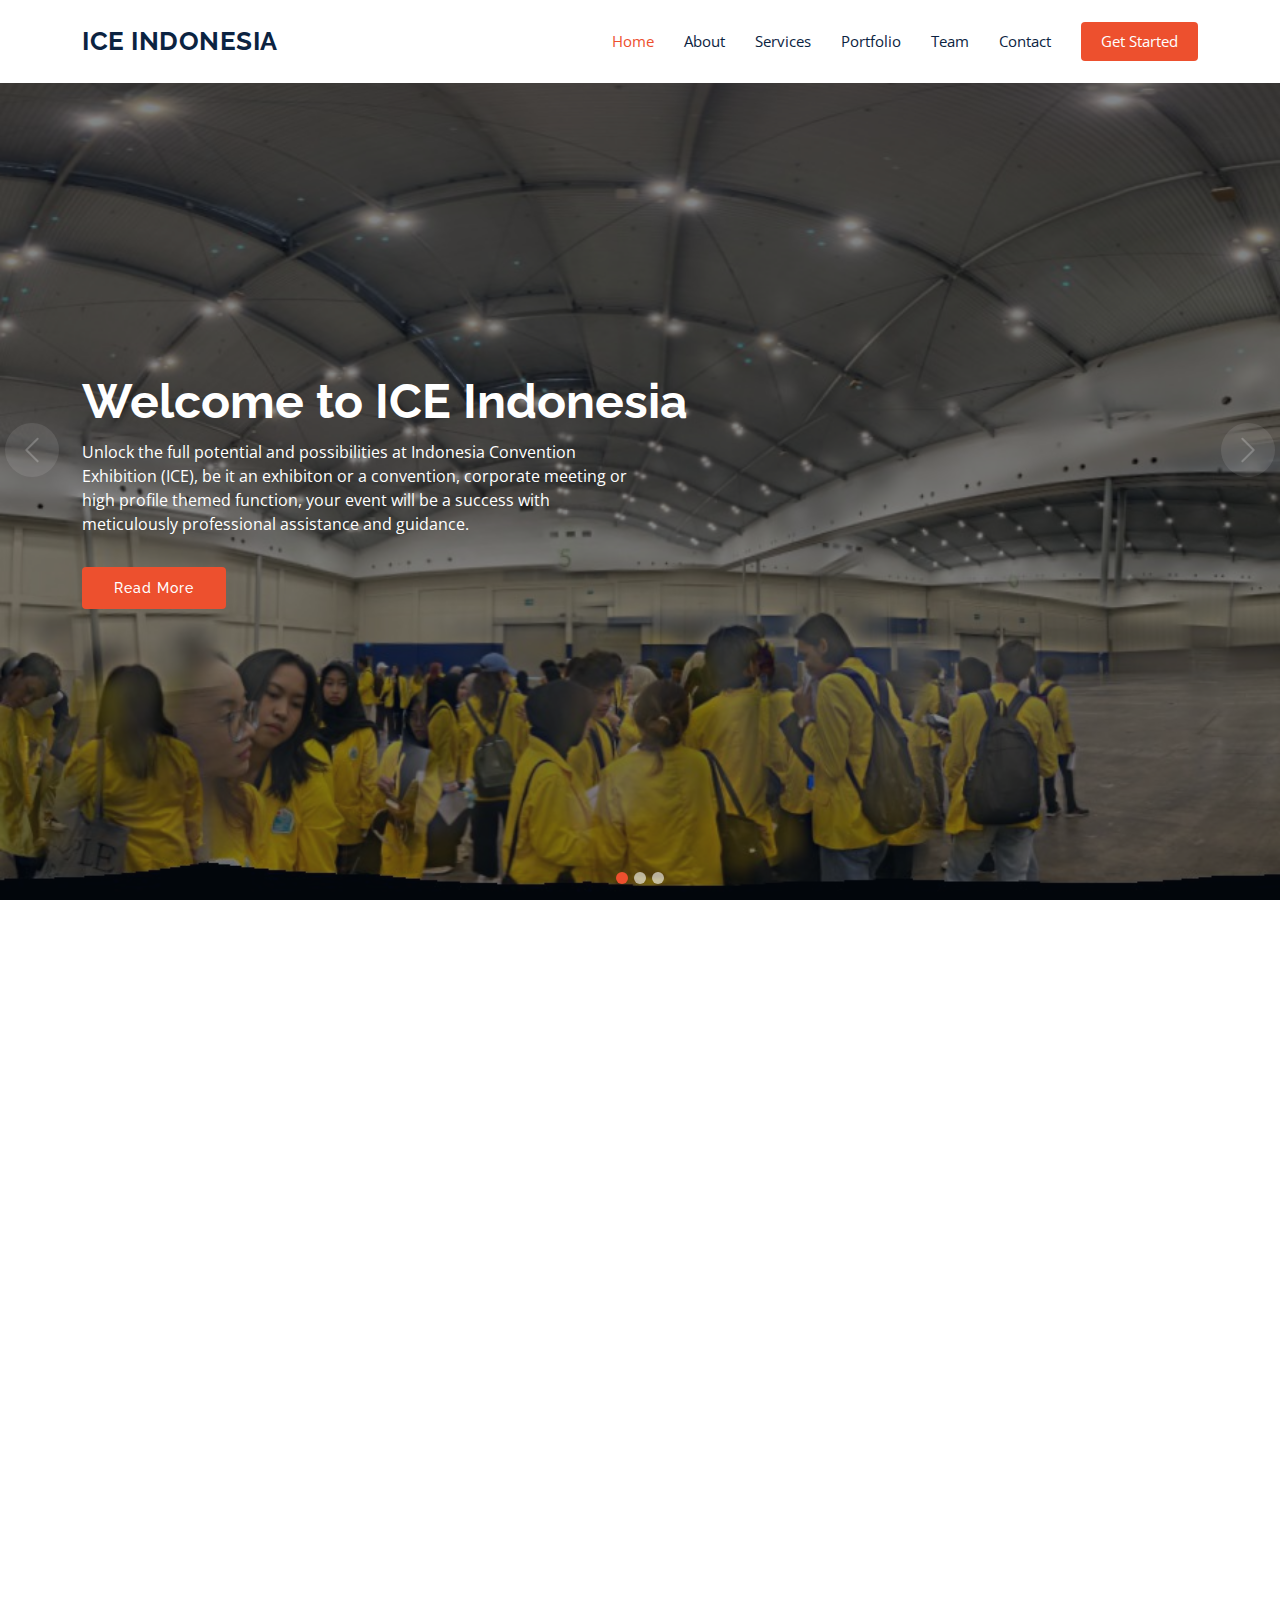
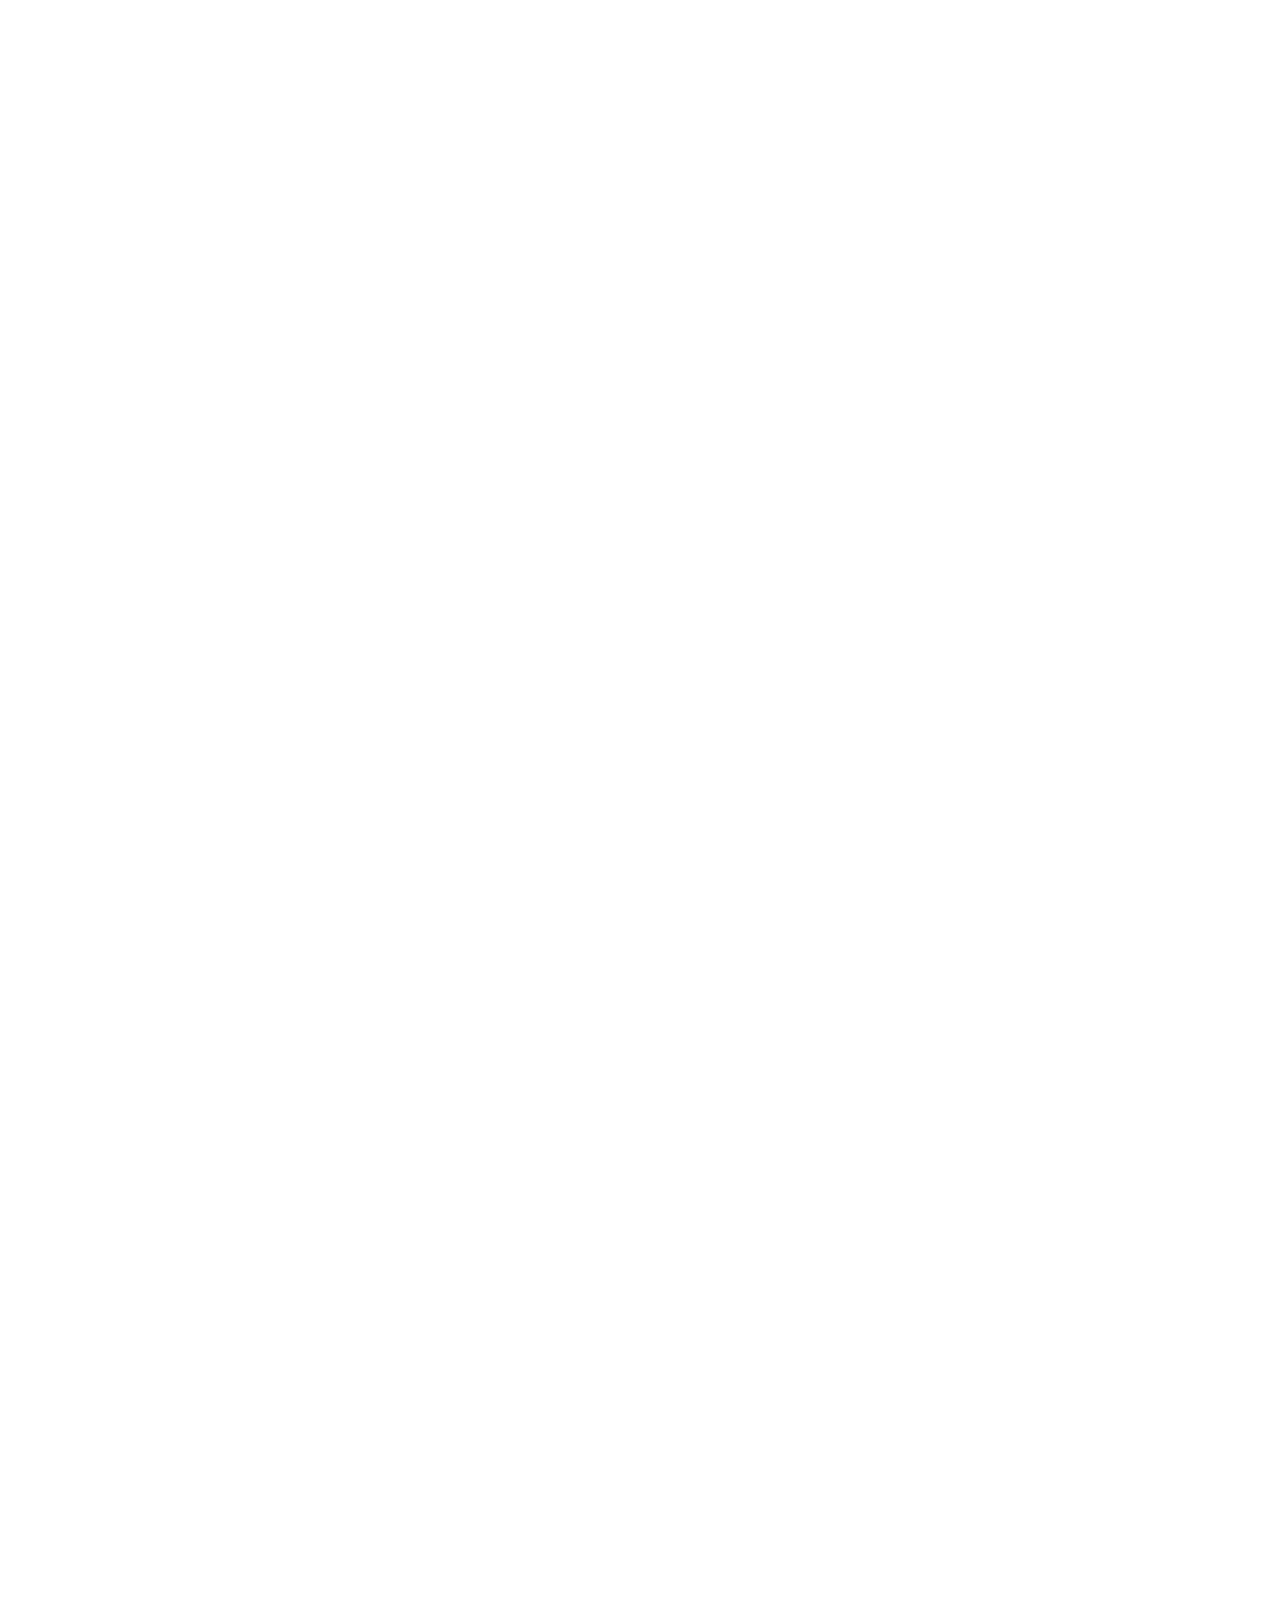
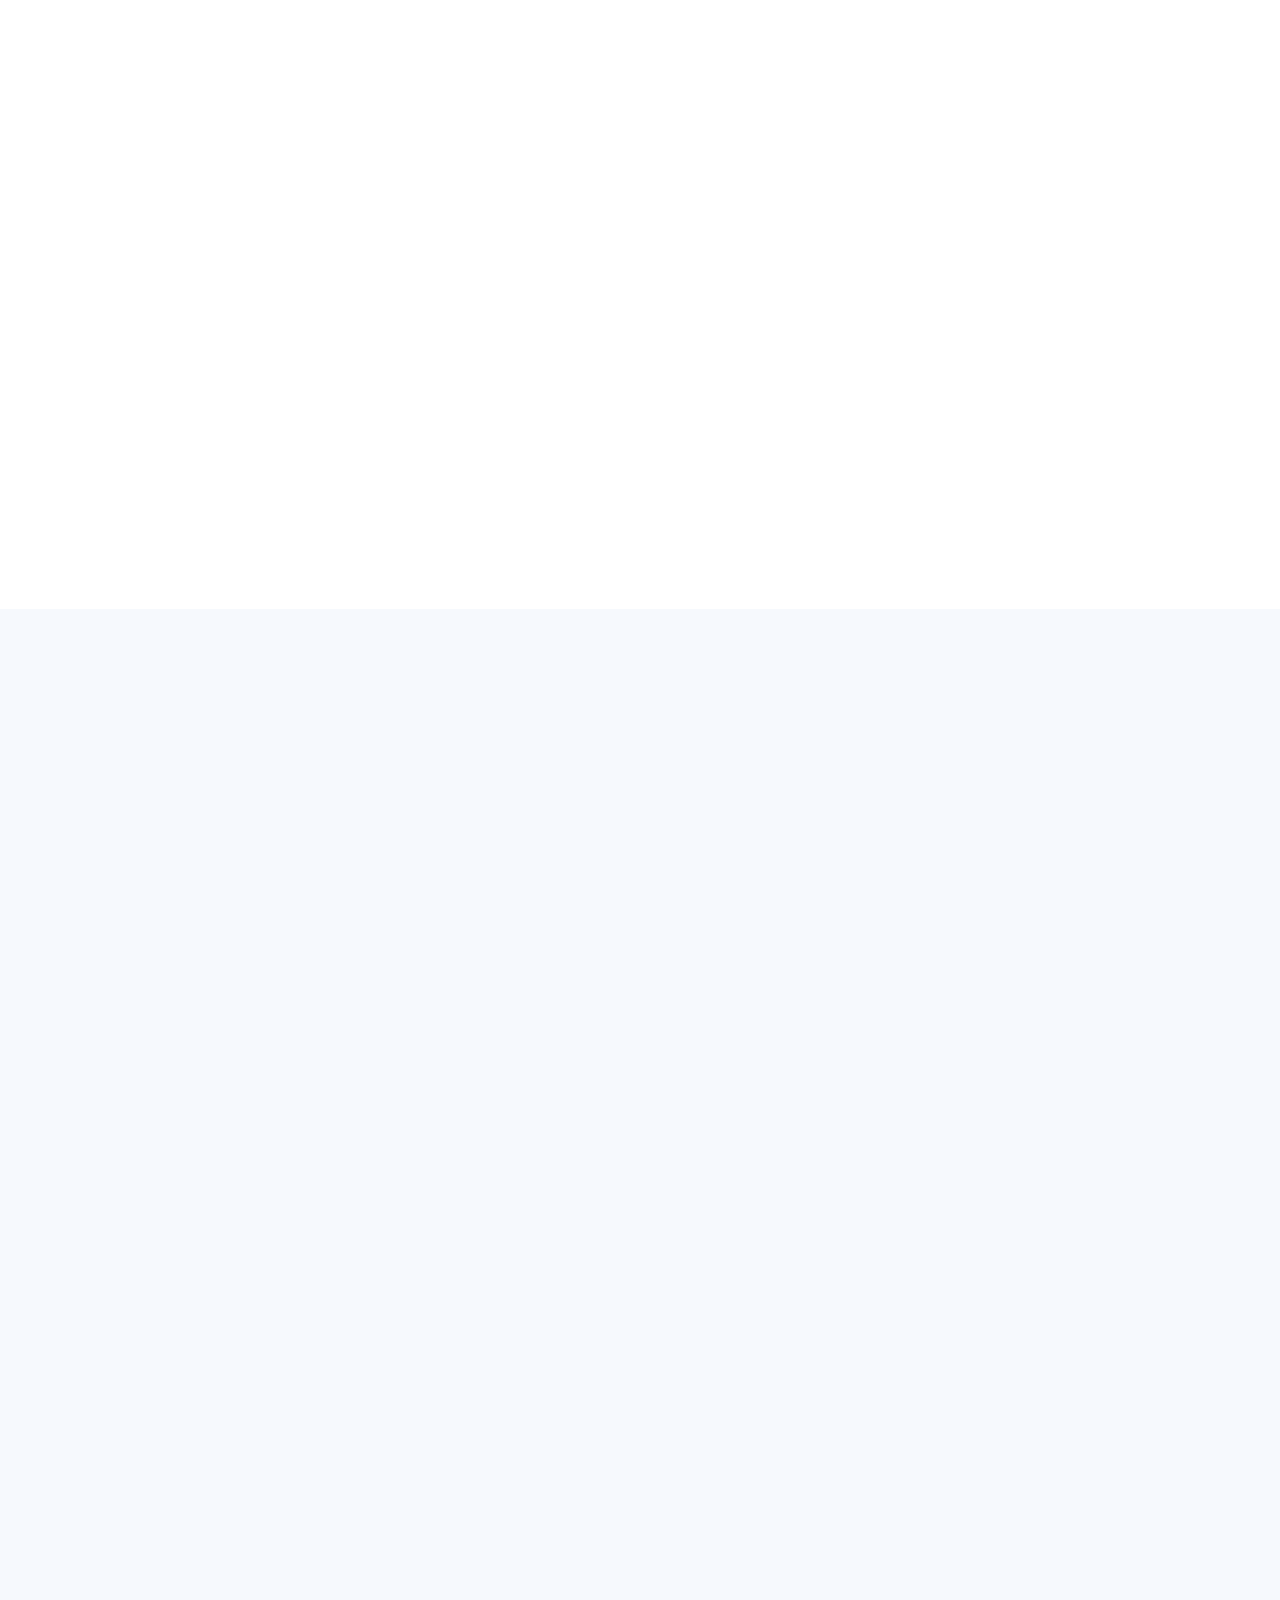
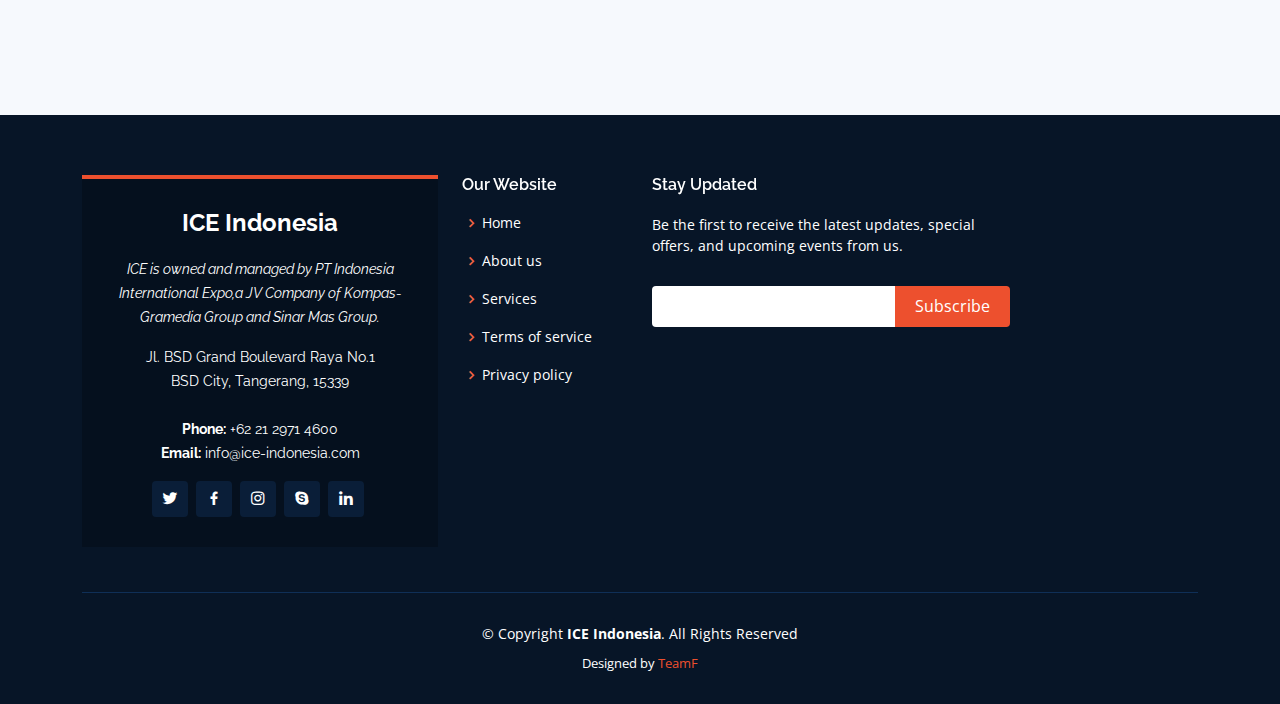
<file: index.html>
<!DOCTYPE html>
<html lang="en">

<head>
  <meta charset="utf-8">
  <meta content="width=device-width, initial-scale=1.0" name="viewport">

  <title>ICE Indonesia</title>
  <meta content="" name="description">
  <meta content="" name="keywords">

  <!-- Favicons -->
  <link href="assets/img/logo.png" rel="icon">
  <link href="assets/img/logo.png" rel="apple-touch-icon">

  <!-- Google Fonts -->
  <link href="https://fonts.googleapis.com/css?family=Open+Sans:300,300i,400,400i,600,600i,700,700i|Raleway:300,300i,400,400i,500,500i,600,600i,700,700i|Poppins:300,300i,400,400i,500,500i,600,600i,700,700i" rel="stylesheet">

  <!-- Vendor CSS Files -->
  <link href="assets/vendor/animate.css/animate.min.css" rel="stylesheet">
  <link href="assets/vendor/aos/aos.css" rel="stylesheet">
  <link href="assets/vendor/bootstrap/css/bootstrap.min.css" rel="stylesheet">
  <link href="assets/vendor/bootstrap-icons/bootstrap-icons.css" rel="stylesheet">
  <link href="assets/vendor/boxicons/css/boxicons.min.css" rel="stylesheet">
  <link href="assets/vendor/glightbox/css/glightbox.min.css" rel="stylesheet">
  <link href="assets/vendor/remixicon/remixicon.css" rel="stylesheet">
  <link href="assets/vendor/swiper/swiper-bundle.min.css" rel="stylesheet">

  <!-- Template Main CSS File -->
  <link href="assets/css/style.css" rel="stylesheet">

  <!-- =======================================================
  * Template Name: Multi
  * Updated: Jan 09 2024 with Bootstrap v5.3.2
  * Template URL: https://bootstrapmade.com/multi-responsive-bootstrap-template/
  * Author: BootstrapMade.com
  * License: https://bootstrapmade.com/license/
  ======================================================== -->
</head>

<body>

  <!-- ======= Header ======= -->
  <header id="header" class="fixed-top">
    <div class="container d-flex align-items-center justify-content-between">

      <h1 class="logo"><a href="index.html">ICE Indonesia</a></h1>
      <!-- Uncomment below if you prefer to use an image logo -->
      <!-- <a href="index.html" class="logo"><img src="assets/img/logo.png" alt="" class="img-fluid"></a>-->

      <nav id="navbar" class="navbar">
        <ul>
          <li><a class="nav-link scrollto active" href="#hero">Home</a></li>
          <li><a class="nav-link scrollto" href="#about">About</a></li>
          <li><a class="nav-link scrollto" href="#services">Services</a></li>
          <li><a class="nav-link scrollto " href="#portfolio">Portfolio</a></li>
          <li><a class="nav-link scrollto" href="#team">Team</a></li>
          <li><a class="nav-link scrollto" href="#contact">Contact</a></li>
          <li><a class="getstarted scrollto" href="#about">Get Started</a></li>
        </ul>
        <i class="bi bi-list mobile-nav-toggle"></i>
      </nav><!-- .navbar -->

    </div>
  </header><!-- End Header -->

  <!-- ======= Hero Section ======= -->
  <section id="hero">
    <div id="heroCarousel" data-bs-interval="5000" class="carousel slide carousel-fade" data-bs-ride="carousel">

      <ol class="carousel-indicators" id="hero-carousel-indicators"></ol>

      <div class="carousel-inner" role="listbox">

        <!-- Slide 1 -->
        <div class="carousel-item active" style="background-image: url(assets/img/slide/pano.jpg)">
          <div class="carousel-container">
            <div class="container">
              <h2 class="animate__animated animate__fadeInDown">Welcome to <span>ICE Indonesia</span></h2>
              <p class="animate__animated animate__fadeInUp">Unlock the full potential and possibilities at Indonesia Convention Exhibition (ICE), be it an exhibiton or a convention, corporate meeting or high profile themed function, your event will be a success with meticulously professional assistance and guidance.</p>
              <a href="#about" class="btn-get-started animate__animated animate__fadeInUp scrollto">Read More</a>
            </div>
          </div>
        </div>

        <!-- Slide 2 -->
        <div class="carousel-item" style="background-image: url(assets/img/slide/venue.jpg)">
          <div class="carousel-container">
            <div class="container">
              <h2 class="animate__animated animate__fadeInDown">ICE Indonesia</h2>
              <p class="animate__animated animate__fadeInUp">Owned and managed by PT Indonesia International Expo, a joint venture of Kompas-Gramedia Group and Sinar Mas Group, ICE aims to always achieve perfection by providing the best venue with complete facilities and excellent service.</p>
              <a href="#about" class="btn-get-started animate__animated animate__fadeInUp scrollto">Read More</a>
            </div>
          </div>
        </div>

        <!-- Slide 3 -->
        <div class="carousel-item" style="background-image: url(assets/img/slide/event2.jpg)">
          <div class="carousel-container">
            <div class="container">
              <h2 class="animate__animated animate__fadeInDown">What in ICE Indonesia</h2>
              <p class="animate__animated animate__fadeInUp">ICE offers 10 exhibition halls with a total area of 50.000 sqm and an additional 50.000 sqm outdoor exhibition space, a 4000 sqm convention hall divisible into 4 rooms, 33 meeting rooms, and a 12.000 sqm convenient pre-function lobby.</p>
              <a href="#about" class="btn-get-started animate__animated animate__fadeInUp scrollto">Read More</a>
            </div>
          </div>
        </div>

      </div>

      <a class="carousel-control-prev" href="#heroCarousel" role="button" data-bs-slide="prev">
        <span class="carousel-control-prev-icon bi bi-chevron-left" aria-hidden="true"></span>
      </a>

      <a class="carousel-control-next" href="#heroCarousel" role="button" data-bs-slide="next">
        <span class="carousel-control-next-icon bi bi-chevron-right" aria-hidden="true"></span>
      </a>

    </div>
  </section><!-- End Hero -->

  <main id="main">

    <!-- ======= About Section ======= -->
    <section id="about" class="about">
      <div class="container" data-aos="fade-up">

        <div class="section-title">
          <h2>About</h2>
          <p>About Us</p>
        </div>

        <div class="row content">
          <div class="col-lg-6">
            <p>
              Located in the heart of BSD City, Indonesia Convention Exhibition (ICE) is the perfect venue for hosting a wide range of national and international scale of events. Covering a total land area of 22 hectares, the venue is designed to be one of the most spacious exhibition and convention center in Indonesia. It offers to facilitate a full spectrum of business events simultaneously additional to the core business of Meetings, Incentives, Conventions and Exhibition (MICE) industries in Indonesia.
            </p>
            <ul>
              <li><i class="ri-check-double-line"></i> The Best Convention Center</li>
              <li><i class="ri-check-double-line"></i> Best Exhibition Hall</li>
              <li><i class="ri-check-double-line"></i> Most Energy Efficient Building of the Year</li>
            </ul>
          </div>
          <div class="col-lg-6 pt-4 pt-lg-0">
            <p>
              ICE has won the Best Exhibition Hall award from The 8th Indonesia MICE Awards 2015 for outstanding facilities and services in our exhibition hall, the Most Energy Efficient Building of the Year Award from the Department of Energy and Natural Resources, Asia Pacific Property Awards, Best Exhibition Hall, Best Building Performance Colorbond award from Bluescope, Purpose Built Category from FIABCI World Prix d'Excellence Awards 2017, and many other prestigious accolades that marks ICE’s commitment to providing remarkable venue.
            </p>
            <a href="https://ice-indonesia.com/en/aboutus/aboutice" class="btn-learn-more">Learn More</a>
          </div>
        </div>

      </div>
    </section><!-- End About Section -->

    <!-- ======= Counts Section ======= -->
    <section id="counts" class="counts">
      <div class="container" data-aos="fade-up">

        <div class="row no-gutters">

          <div class="col-lg-3 col-md-6 d-md-flex align-items-md-stretch">
            <div class="count-box">
              <i class="bi bi-emoji-smile"></i>
              <span data-purecounter-start="0" data-purecounter-end="10" data-purecounter-duration="1" class="purecounter"></span>
              <p><strong>Exhibition Halls</strong> Our exhibition halls provides flexible spaces with full array of services, adjustable to every event organizer's requirements and creative imagination.</p>
              <a href="https://ice-indonesia.com/en/planevent/exhibition_hall">Find out more &raquo;</a>
            </div>
          </div>

          <div class="col-lg-3 col-md-6 d-md-flex align-items-md-stretch">
            <div class="count-box">
              <i class="bi bi-journal-richtext"></i>
              <span data-purecounter-start="0" data-purecounter-end="1" data-purecounter-duration="1" class="purecounter"></span>
              <p><strong>Convention Hall</strong> Nusantara Convention Hall can be devided into four section and beautifuly finished with plush luxurious carpet</p>
              <a href="https://ice-indonesia.com/en/planevent/nusantara_hall">Find out more &raquo;</a>
            </div>
          </div>

          <div class="col-lg-3 col-md-6 d-md-flex align-items-md-stretch">
            <div class="count-box">
              <i class="bi bi-headset"></i>
              <span data-purecounter-start="0" data-purecounter-end="33" data-purecounter-duration="1" class="purecounter"></span>
              <p><strong>Meeting Room</strong> ICE has expansive and versatile meeting rooms, each with audiovisual equipment and excellent services from our professional team</p>
              <a href="https://ice-indonesia.com/en/planevent/meeting_room">Find out more &raquo;</a>
            </div>
          </div>

          <div class="col-lg-3 col-md-6 d-md-flex align-items-md-stretch">
            <div class="count-box">
              <i class="bi bi-people"></i>
              <span data-purecounter-start="0" data-purecounter-end="1" data-purecounter-duration="1" class="purecounter"></span>
              <p><strong>Outdoor Space</strong> Our outdoor space has successfully hosted musical concerts, video and photo shooting, and sports events. The lush green garden, water fountain, and outdoor carving enrich visitor experience, and enable high-value arts installation exhibition.</p>
              <a href="https://ice-indonesia.com/en/planevent/outdoor_space">Find out more &raquo;</a>
            </div>
          </div>

        </div>

      </div>
    </section><!-- End Counts Section -->

    <!-- ======= Services Section ======= -->
    <section id="services" class="services">
      <div class="container" data-aos="fade-up">

        <div class="section-title">
          <h2>Services</h2>
          <p>Check our Services</p>
        </div>

        <div class="row">
          <div class="col-lg-4 col-md-6 d-flex align-items-stretch" data-aos="zoom-in" data-aos-delay="100">
            <div class="icon-box">
              <div class="icon"><i class="bx bxl-dribbble"></i></div>
              <h4><a href="">Event Planning</a></h4>
              <p>Plan your extraordinary and remarkable event with our experienced in-house event organizer. IIG Events are committed to deliver a creative and dynamic solutions for a wide range of events and delivers best service quality with the highest creativity, from event conception to the best execution.</p>
            </div>
          </div>

          <div class="col-lg-4 col-md-6 d-flex align-items-stretch mt-4 mt-md-0" data-aos="zoom-in" data-aos-delay="200">
            <div class="icon-box">
              <div class="icon"><i class="bx bx-file"></i></div>
              <h4><a href="">VIP & VVIP Arrangement</a></h4>
              <p>As a world-class venue, Indonesia Convention Exhibition (ICE) always strive to provide excellent service for all guests, including foreign diplomatic and consular missions, diplomats, VIP guest, and VVIP guests. We manage high-level security coordination and other customized VIP service arrangements to create lasting memories.</p>
            </div>
          </div>

          <div class="col-lg-4 col-md-6 d-flex align-items-stretch mt-4 mt-lg-0" data-aos="zoom-in" data-aos-delay="300">
            <div class="icon-box">
              <div class="icon"><i class="bx bx-tachometer"></i></div>
              <h4><a href="">Food & Beverages</a></h4>
              <p>Enjoy our freshly made exquisite cuisine straight from our professional kitchen. Prepared by our top quality chefs and experienced culinary team, we serve a full variety of finest menu selections and excellent services that perfectly tailored to any event.</p>
            </div>
          </div>

          <div class="col-lg-4 col-md-6 d-flex align-items-stretch mt-4" data-aos="zoom-in" data-aos-delay="100">
            <div class="icon-box">
              <div class="icon"><i class="bx bx-world"></i></div>
              <h4><a href="">Security & Savety</a></h4>
              <p>Our security department provides comprehensive security services for all events with a 24-hour command center. They also oversee the general building security, provides building perimeter patrols, crowd management, and has received first aid training.</p>
            </div>
          </div>

          <div class="col-lg-4 col-md-6 d-flex align-items-stretch mt-4" data-aos="zoom-in" data-aos-delay="200">
            <div class="icon-box">
              <div class="icon"><i class="bx bx-slideshow"></i></div>
              <h4><a href="">Assistance & Information</a></h4>
              <p>We are glad to answer all of your questions and provide the best consultation for your personalized event needs. Here at Indonesia Convention Exhibition (ICE), we always make sure every guest receive the best quality services and assistance in every step of the way.</p>
            </div>
          </div>

          <div class="col-lg-4 col-md-6 d-flex align-items-stretch mt-4" data-aos="zoom-in" data-aos-delay="300">
            <div class="icon-box">
              <div class="icon"><i class="bx bx-arch"></i></div>
              <h4><a href="">Loading & Unloading</a></h4>
              <p>Exhibitors are allowed to load and unload with maximum efficiency as every halls is designed with a remarkable floor loading capacity of 2.000 kg per square meter. Each halls has two loading doors with clear dimensions of 6 m x 6 m, 12 m x 10 m at Hall 1 and 8.5 m x 8 m at Hall 10.</p>
            </div>
          </div>

        </div>

      </div>
    </section><!-- End Services Section -->

    <!-- ======= Portfolio Section ======= -->
    <section id="portfolio" class="portfolio">
      <div class="container" data-aos="fade-up">

        <div class="section-title">
          <h2>Portfolio</h2>
          <p>Check our Portfolio</p>
        </div>

        <div class="row" data-aos="fade-up" data-aos-delay="100">
          <div class="col-lg-12 d-flex justify-content-center">
            <ul id="portfolio-flters">
              <li data-filter="*" class="filter-active">All</li>
              <li data-filter=".filter-app">Exhibition Hall</li>
              <li data-filter=".filter-card">Convention Hall</li>
              <li data-filter=".filter-web">Outdoor Space</li>
            </ul>
          </div>
        </div>

        <div class="row portfolio-container" data-aos="fade-up" data-aos-delay="200">

          <div class="col-lg-4 col-md-6 portfolio-item filter-app">
            <img src="assets/img/portfolio/exhibition hall.jpg" class="img-fluid" alt="">
            <div class="portfolio-info">
              <h4>Exhibition Hall 1</h4>
              <p>Hall 1</p>
              <a href="assets/img/portfolio/exhibition hall.jpg" data-gallery="portfolioGallery" class="portfolio-lightbox preview-link" title="Hall 1"><i class="bx bx-plus"></i></a>
            </div>
          </div>

          <div class="col-lg-4 col-md-6 portfolio-item filter-web">
            <img src="assets/img/portfolio/outdoor space.jpg" class="img-fluid" alt="">
            <div class="portfolio-info">
              <h4>Outdoor Space</h4>
              <p>Outdoor</p>
              <a href="assets/img/portfolio/outdoor space.jpg" data-gallery="portfolioGallery" class="portfolio-lightbox preview-link" title="Outdoor"><i class="bx bx-plus"></i></a>
              
            </div>
          </div>

          <div class="col-lg-4 col-md-6 portfolio-item filter-card">
            <img src="assets/img/portfolio/convention hall.jpg" class="img-fluid" alt="">
            <div class="portfolio-info">
              <h4>Convention Hall</h4>
              <p>Nusantara Hall</p>
              <a href="assets/img/portfolio/convention hall.jpg" data-gallery="portfolioGallery" class="portfolio-lightbox preview-link" title="Nusantara Hall"><i class="bx bx-plus"></i></a>
            </div>
          </div>
		  
		  <div class="col-lg-4 col-md-6 portfolio-item filter-card">
             <iframe src="pano/pano.html" title="panorama ICE"></iframe> 
          </div>

      </div>
    </section><!-- End Portfolio Section -->

    <!-- ======= Team Section ======= -->
    <section id="team" class="team section-bg">
      <div class="container" data-aos="fade-up">

        <div class="section-title">
          <h2>Team</h2>
          <p>Check our Team</p>
        </div>

        <div class="row">

          <div class="col-xl-3 col-lg-4 col-md-6">
            <div class="member" data-aos="zoom-in" data-aos-delay="100">
              <img src="assets/img/team/Andini Novia F.jpeg" class="img-fluid" alt="">
              <div class="member-info">
                <div class="member-info-content">
                  <h4>Andini Novia Fitriani</h4>
                  <span>Chief Executive Officer</span>
                </div>
                <div class="social">
                  <a href=""><i class="bi bi-twitter"></i></a>
                  <a href=""><i class="bi bi-facebook"></i></a>
                  <a href=""><i class="bi bi-instagram"></i></a>
                  <a href=""><i class="bi bi-linkedin"></i></a>
                </div>
              </div>
            </div>
          </div>

          <div class="col-xl-3 col-lg-4 col-md-6" data-wow-delay="0.1s">
            <div class="member" data-aos="zoom-in" data-aos-delay="200">
              <img src="assets/img/team/Diara Latifah H.jpg" class="img-fluid" alt="">
              <div class="member-info">
                <div class="member-info-content">
                  <h4>Diara Latifah Hamzah</h4>
                  <span>Product Manager</span>
                </div>
                <div class="social">
                  <a href=""><i class="bi bi-twitter"></i></a>
                  <a href=""><i class="bi bi-facebook"></i></a>
                  <a href=""><i class="bi bi-instagram"></i></a>
                  <a href=""><i class="bi bi-linkedin"></i></a>
                </div>
              </div>
            </div>
          </div>

          <div class="col-xl-3 col-lg-4 col-md-6" data-wow-delay="0.2s">
            <div class="member" data-aos="zoom-in" data-aos-delay="300">
              <img src="assets/img/team/Rafi Widyatamaka.jpg" class="img-fluid" alt="">
              <div class="member-info">
                <div class="member-info-content">
                  <h4>Rafi Widyatamaka</h4>
                  <span>CTO</span>
                </div>
                <div class="social">
                  <a href=""><i class="bi bi-twitter"></i></a>
                  <a href=""><i class="bi bi-facebook"></i></a>
                  <a href=""><i class="bi bi-instagram"></i></a>
                  <a href=""><i class="bi bi-linkedin"></i></a>
                </div>
              </div>
            </div>
          </div>

          <div class="col-xl-3 col-lg-4 col-md-6" data-wow-delay="0.3s">
            <div class="member" data-aos="zoom-in" data-aos-delay="400">
              <img src="assets/img/team/Siti Zahra.jpeg" class="img-fluid" alt="">
              <div class="member-info">
                <div class="member-info-content">
                  <h4>Siti Zahra</h4>
                  <span>Accountant</span>
                </div>
                <div class="social">
                  <a href=""><i class="bi bi-twitter"></i></a>
                  <a href=""><i class="bi bi-facebook"></i></a>
                  <a href=""><i class="bi bi-instagram"></i></a>
                  <a href=""><i class="bi bi-linkedin"></i></a>
                </div>
              </div>
            </div>
          </div>

        </div>

      </div>
    </section><!-- End Team Section -->

    <!-- ======= Contact Section ======= -->
    <section id="contact" class="contact section-bg">
      <div class="container" data-aos="fade-up">

        <div class="section-title">
          <h2>Contact</h2>
          <p>Contact Us</p>
        </div>

        <div class="row">

          <div class="col-lg-6">

            <div class="row">
              <div class="col-md-12">
                <div class="info-box">
                  <i class="bx bx-map"></i>
                  <h3>Our Address</h3>
                  <p>Jl. BSD Grand Boulevard Raya No.1, BSD City, Tangerang, 15339</p>
                </div>
              </div>
              <div class="col-md-6">
                <div class="info-box mt-4">
                  <i class="bx bx-envelope"></i>
                  <h3>Email Us</h3>
                  <p> 	info@ice-indonesia.com</p>
                </div>
              </div>
              <div class="col-md-6">
                <div class="info-box mt-4">
                  <i class="bx bx-phone-call"></i>
                  <h3>Call Us</h3>
                  <p> 	+62 21 2971 4600</p>
                </div>
              </div>
            </div>

          </div>

          <div class="col-lg-6">
            <form action="forms/contact.php" method="post" role="form" class="php-email-form">
              <div class="row">
                <div class="col-md-6 form-group">
                  <input type="text" name="name" class="form-control" id="name" placeholder="Your Name" required>
                </div>
                <div class="col-md-6 form-group mt-3 mt-md-0">
                  <input type="email" class="form-control" name="email" id="email" placeholder="Your Email" required>
                </div>
              </div>
              <div class="form-group mt-3">
                <input type="text" class="form-control" name="subject" id="subject" placeholder="Subject" required>
              </div>
              <div class="form-group mt-3">
                <textarea class="form-control" name="message" rows="5" placeholder="Message" required></textarea>
              </div>
              <div class="my-3">
                <div class="loading">Loading</div>
                <div class="error-message"></div>
                <div class="sent-message">Your message has been sent. Thank you!</div>
              </div>
              <div class="text-center"><button type="submit">Send Message</button></div>
            </form>
          </div>

        </div>

      </div>
    </section><!-- End Contact Section -->

  </main><!-- End #main -->

  <!-- ======= Footer ======= -->
  <footer id="footer">
    <div class="footer-top">
      <div class="container">
        <div class="row">

          <div class="col-lg-4 col-md-6">
            <div class="footer-info">
              <h3>ICE Indonesia</h3>
              <p class="pb-3"><em>ICE is owned and managed by PT Indonesia International Expo,a JV Company of Kompas-Gramedia Group and Sinar Mas Group.</em></p>
              <p>
                Jl. BSD Grand Boulevard Raya No.1<br>
                BSD City, Tangerang, 15339<br><br>
                <strong>Phone:</strong> +62 21 2971 4600<br>
                <strong>Email:</strong> info@ice-indonesia.com<br>
              </p>
              <div class="social-links mt-3">
                <a href="#" class="twitter"><i class="bx bxl-twitter"></i></a>
                <a href="#" class="facebook"><i class="bx bxl-facebook"></i></a>
                <a href="#" class="instagram"><i class="bx bxl-instagram"></i></a>
                <a href="#" class="google-plus"><i class="bx bxl-skype"></i></a>
                <a href="#" class="linkedin"><i class="bx bxl-linkedin"></i></a>
              </div>
            </div>
          </div>

          <div class="col-lg-2 col-md-6 footer-links">
            <h4>Our Website</h4>
            <ul>
              <li><i class="bx bx-chevron-right"></i> <a href="#">Home</a></li>
              <li><i class="bx bx-chevron-right"></i> <a href="#">About us</a></li>
              <li><i class="bx bx-chevron-right"></i> <a href="#">Services</a></li>
              <li><i class="bx bx-chevron-right"></i> <a href="#">Terms of service</a></li>
              <li><i class="bx bx-chevron-right"></i> <a href="#">Privacy policy</a></li>
            </ul>
          </div>

          <div class="col-lg-4 col-md-6 footer-newsletter">
            <h4>Stay Updated</h4>
            <p>Be the first to receive the latest updates, special offers, and upcoming events from us.</p>
            <form action="" method="post">
              <input type="email" name="email"><input type="submit" value="Subscribe">
            </form>

          </div>

        </div>
      </div>
    </div>

    <div class="container">
      <div class="copyright">
        &copy; Copyright <strong><span>ICE Indonesia</span></strong>. All Rights Reserved
      </div>
      <div class="credits">
        <!-- All the links in the footer should remain intact. -->
        <!-- You can delete the links only if you purchased the pro version. -->
        <!-- Licensing information: https://bootstrapmade.com/license/ -->
        <!-- Purchase the pro version with working PHP/AJAX contact form: https://bootstrapmade.com/multi-responsive-bootstrap-template/ -->
        Designed by <a href="https://bootstrapmade.com/">TeamF</a>
      </div>
    </div>
  </footer><!-- End Footer -->

  <div id="preloader"></div>
  <a href="#" class="back-to-top d-flex align-items-center justify-content-center"><i class="bi bi-arrow-up-short"></i></a>

  <!-- Vendor JS Files -->
  <script src="assets/vendor/purecounter/purecounter_vanilla.js"></script>
  <script src="assets/vendor/aos/aos.js"></script>
  <script src="assets/vendor/bootstrap/js/bootstrap.bundle.min.js"></script>
  <script src="assets/vendor/glightbox/js/glightbox.min.js"></script>
  <script src="assets/vendor/isotope-layout/isotope.pkgd.min.js"></script>
  <script src="assets/vendor/swiper/swiper-bundle.min.js"></script>
  <script src="assets/vendor/php-email-form/validate.js"></script>

  <!-- Template Main JS File -->
  <script src="assets/js/main.js"></script>

</body>

</html>
</file>
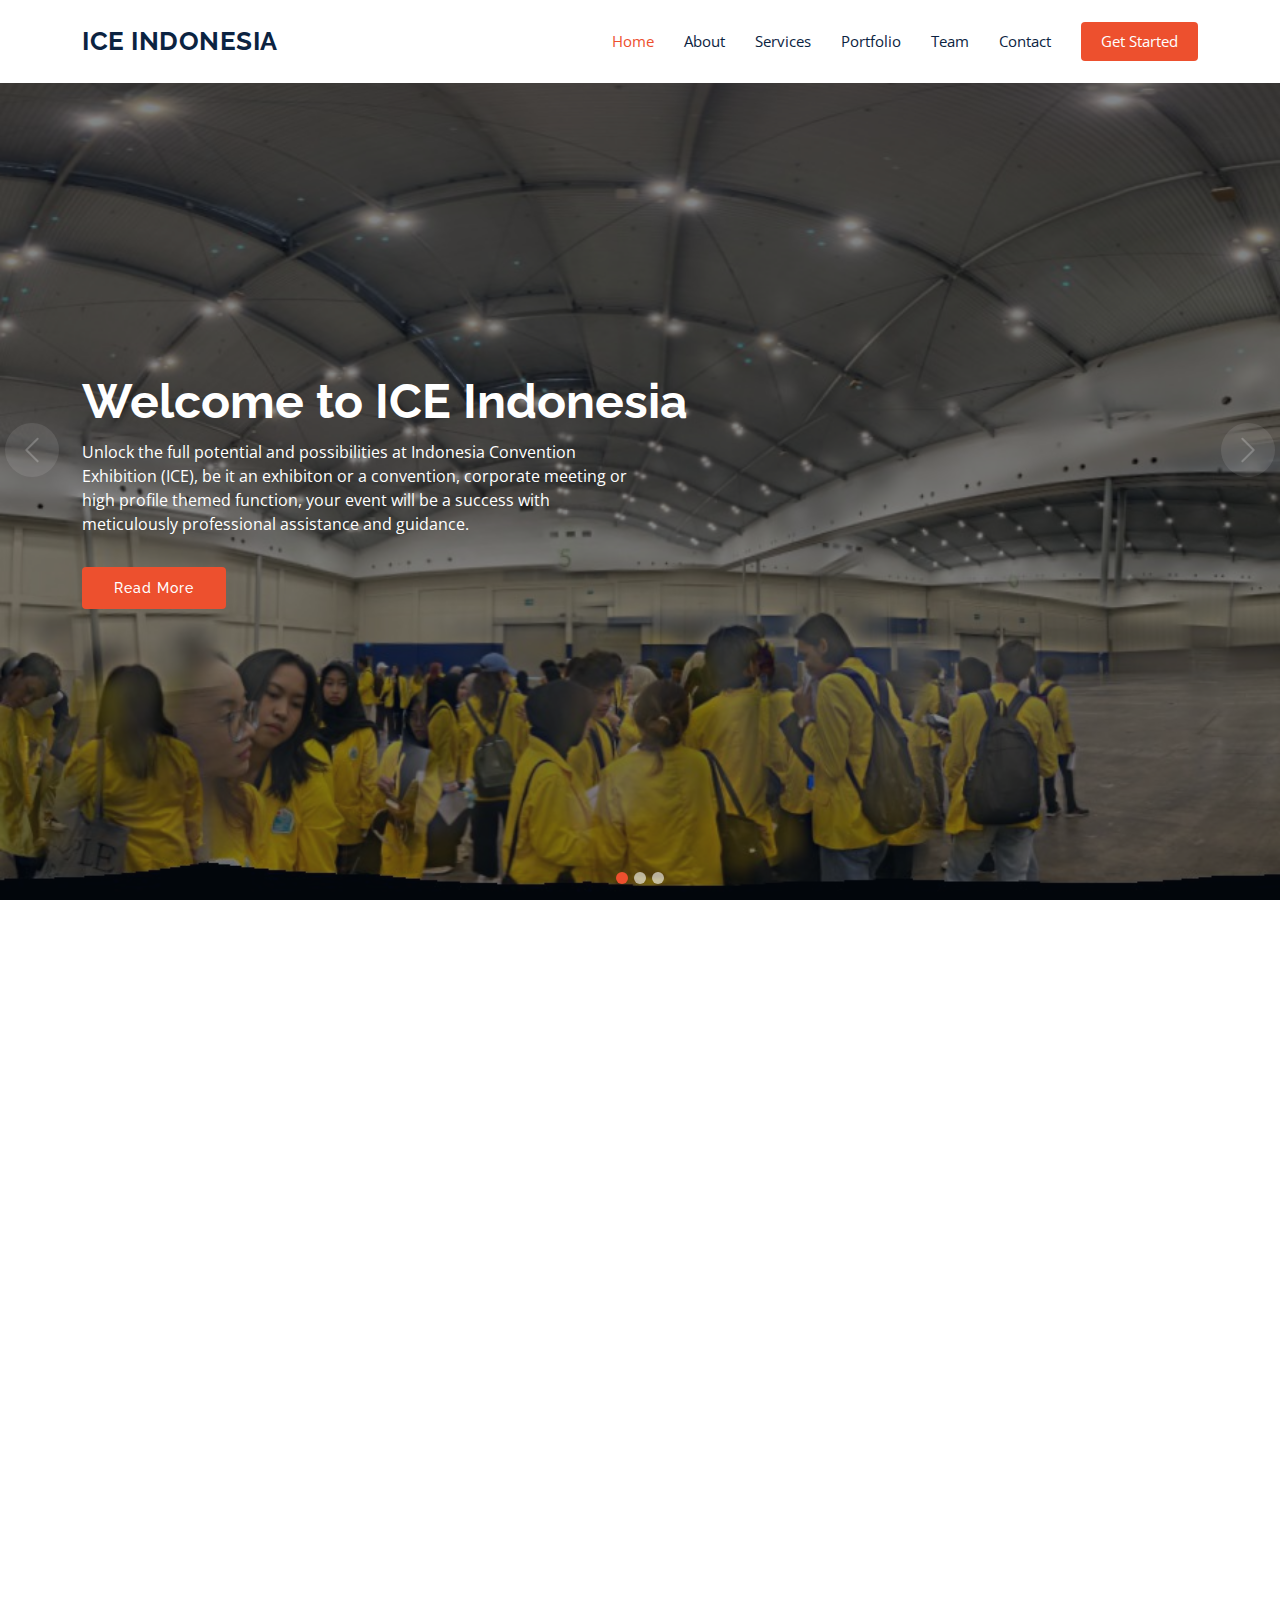
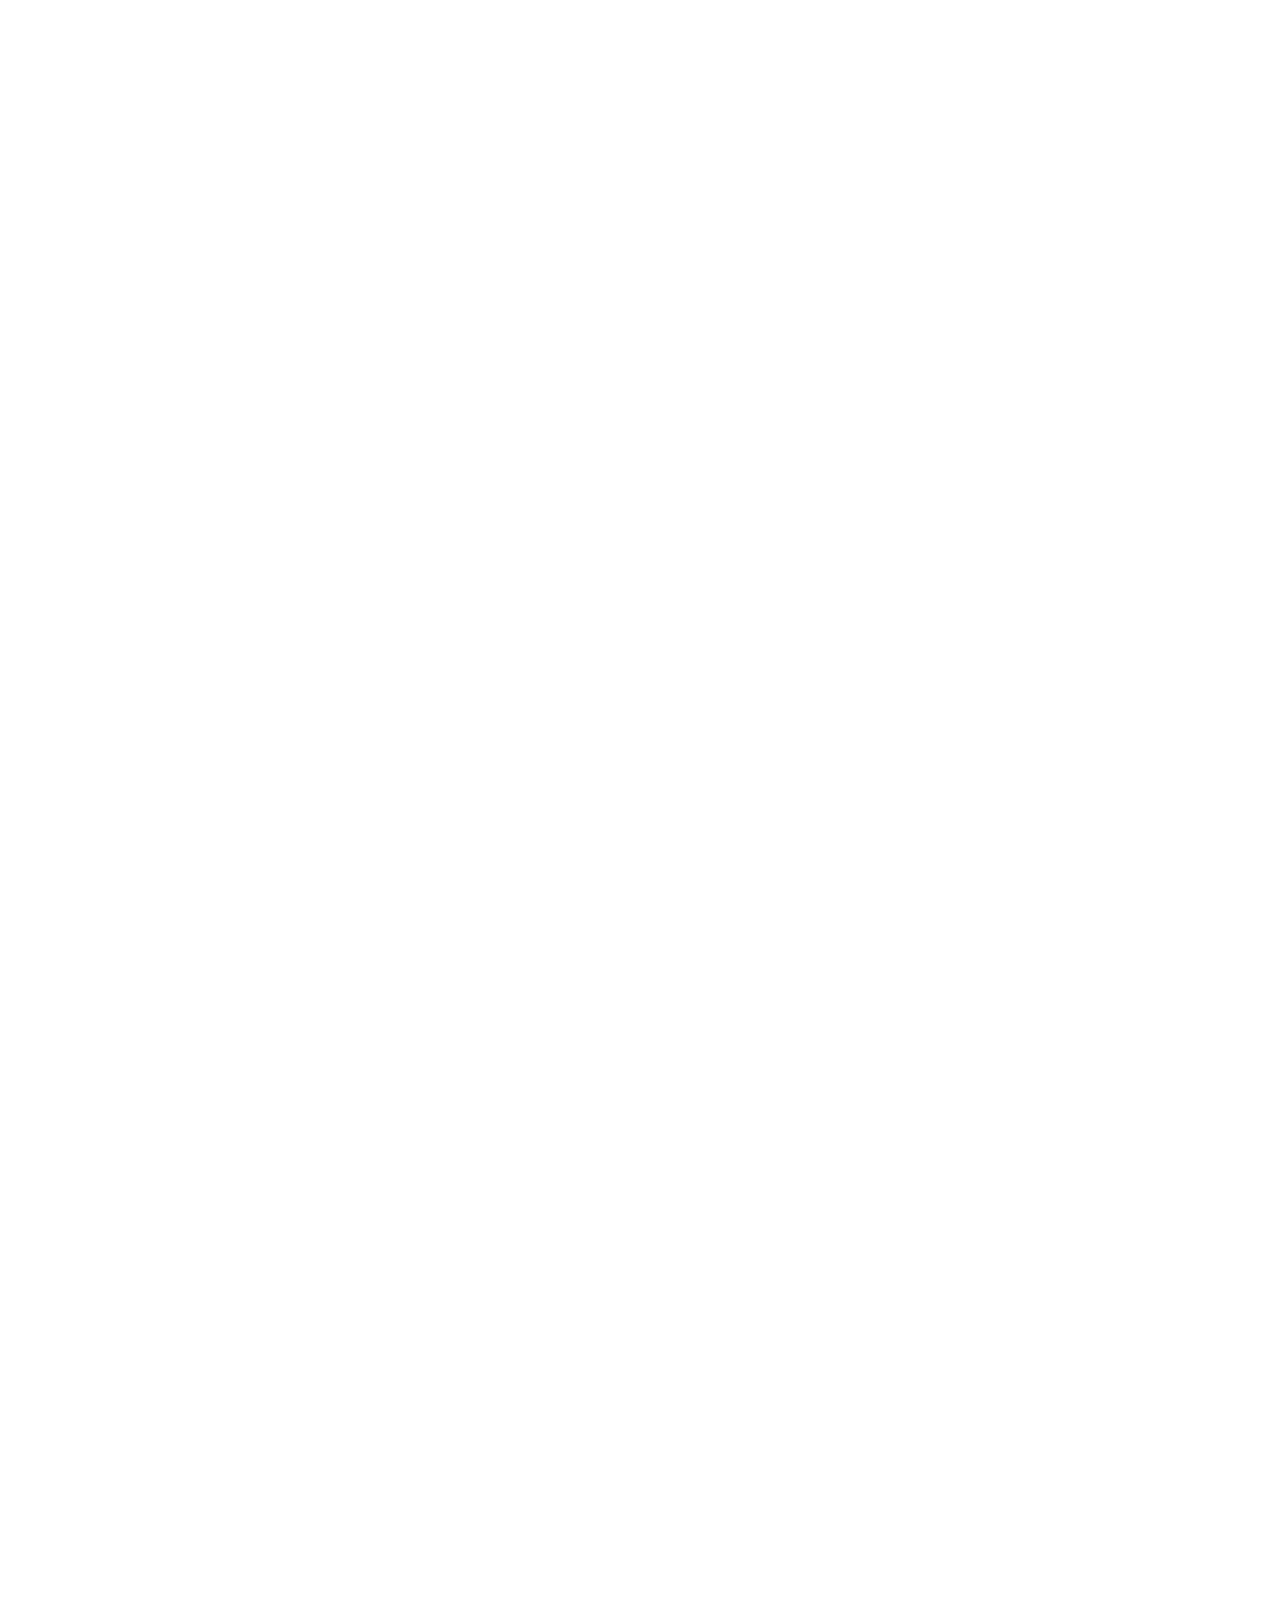
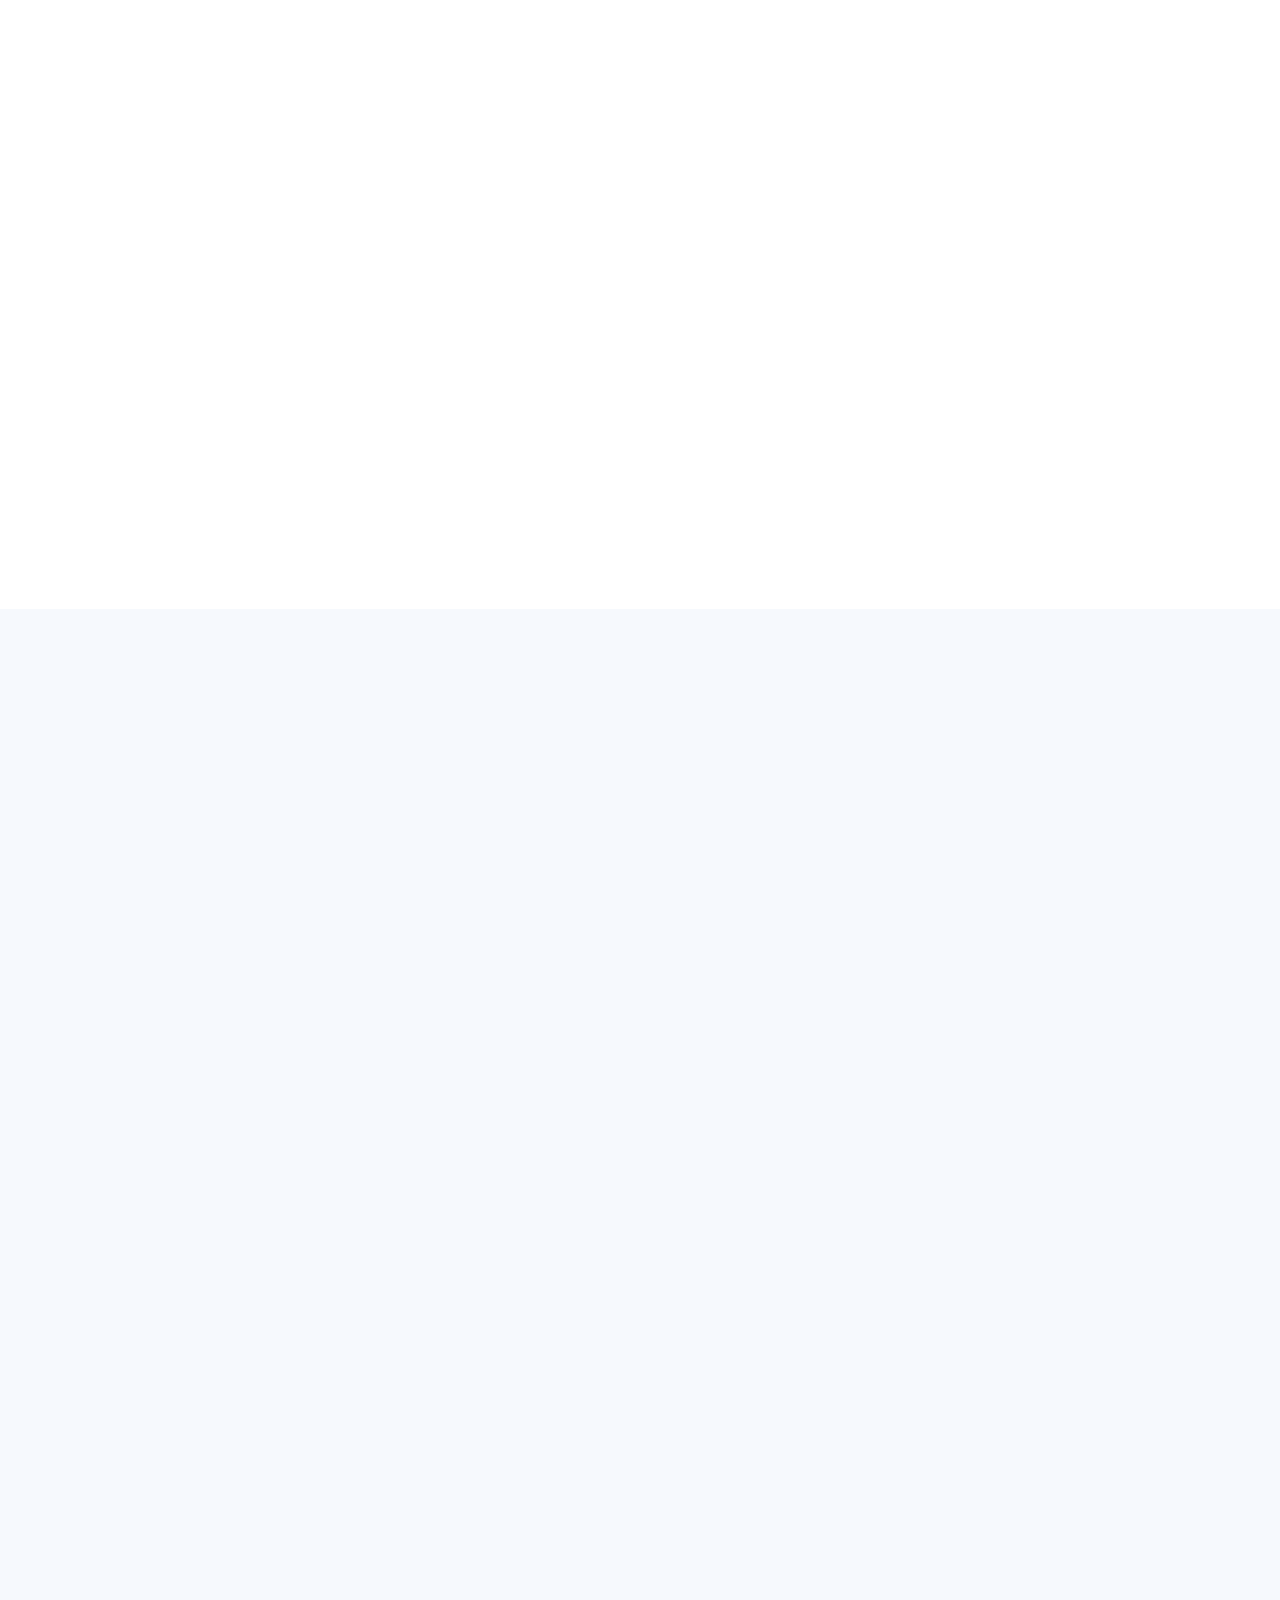
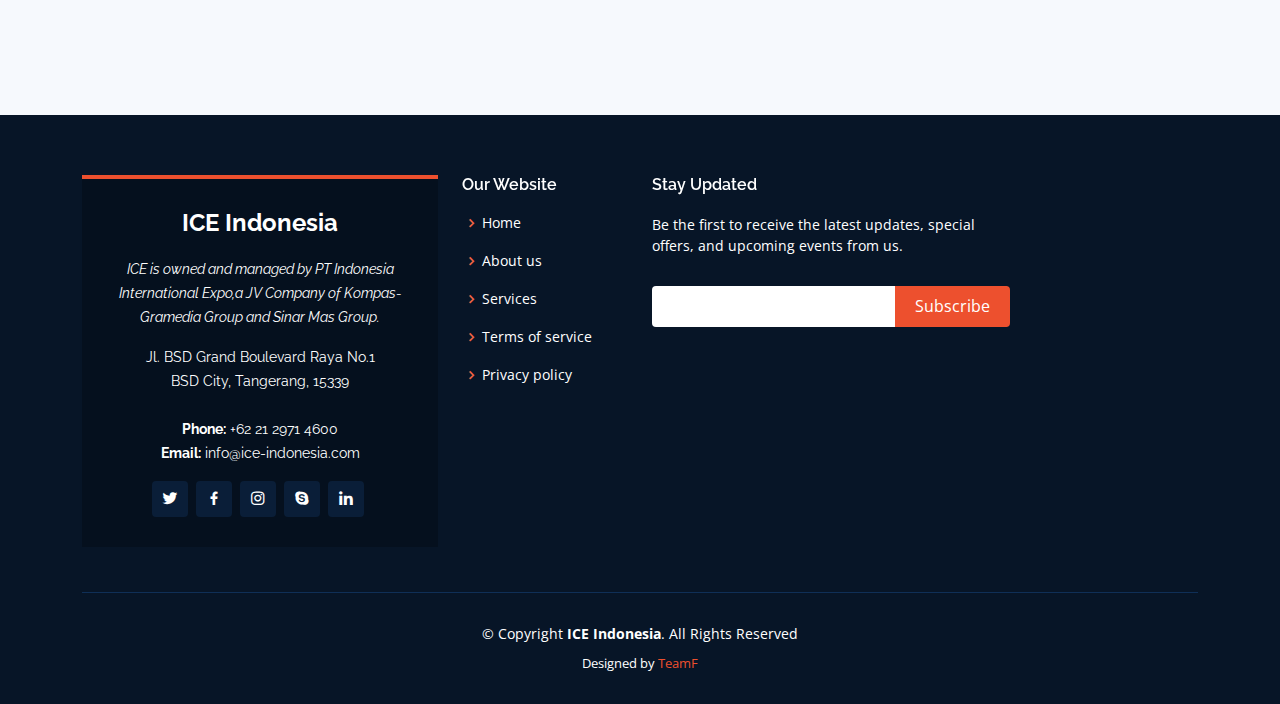
<file: Multi/Multi/index.html>
<!DOCTYPE html>
<html lang="en">

<head>
  <meta charset="utf-8">
  <meta content="width=device-width, initial-scale=1.0" name="viewport">

  <title>ICE Indonesia</title>
  <meta content="" name="description">
  <meta content="" name="keywords">

  <!-- Favicons -->
  <link href="assets/img/logo.png" rel="icon">
  <link href="assets/img/logo.png" rel="apple-touch-icon">

  <!-- Google Fonts -->
  <link href="https://fonts.googleapis.com/css?family=Open+Sans:300,300i,400,400i,600,600i,700,700i|Raleway:300,300i,400,400i,500,500i,600,600i,700,700i|Poppins:300,300i,400,400i,500,500i,600,600i,700,700i" rel="stylesheet">

  <!-- Vendor CSS Files -->
  <link href="assets/vendor/animate.css/animate.min.css" rel="stylesheet">
  <link href="assets/vendor/aos/aos.css" rel="stylesheet">
  <link href="assets/vendor/bootstrap/css/bootstrap.min.css" rel="stylesheet">
  <link href="assets/vendor/bootstrap-icons/bootstrap-icons.css" rel="stylesheet">
  <link href="assets/vendor/boxicons/css/boxicons.min.css" rel="stylesheet">
  <link href="assets/vendor/glightbox/css/glightbox.min.css" rel="stylesheet">
  <link href="assets/vendor/remixicon/remixicon.css" rel="stylesheet">
  <link href="assets/vendor/swiper/swiper-bundle.min.css" rel="stylesheet">

  <!-- Template Main CSS File -->
  <link href="assets/css/style.css" rel="stylesheet">

  <!-- =======================================================
  * Template Name: Multi
  * Updated: Jan 09 2024 with Bootstrap v5.3.2
  * Template URL: https://bootstrapmade.com/multi-responsive-bootstrap-template/
  * Author: BootstrapMade.com
  * License: https://bootstrapmade.com/license/
  ======================================================== -->
</head>

<body>

  <!-- ======= Header ======= -->
  <header id="header" class="fixed-top">
    <div class="container d-flex align-items-center justify-content-between">

      <h1 class="logo"><a href="index.html">ICE Indonesia</a></h1>
      <!-- Uncomment below if you prefer to use an image logo -->
      <!-- <a href="index.html" class="logo"><img src="assets/img/logo.png" alt="" class="img-fluid"></a>-->

      <nav id="navbar" class="navbar">
        <ul>
          <li><a class="nav-link scrollto active" href="#hero">Home</a></li>
          <li><a class="nav-link scrollto" href="#about">About</a></li>
          <li><a class="nav-link scrollto" href="#services">Services</a></li>
          <li><a class="nav-link scrollto " href="#portfolio">Portfolio</a></li>
          <li><a class="nav-link scrollto" href="#team">Team</a></li>
          <li><a class="nav-link scrollto" href="#contact">Contact</a></li>
          <li><a class="getstarted scrollto" href="#about">Get Started</a></li>
        </ul>
        <i class="bi bi-list mobile-nav-toggle"></i>
      </nav><!-- .navbar -->

    </div>
  </header><!-- End Header -->

  <!-- ======= Hero Section ======= -->
  <section id="hero">
    <div id="heroCarousel" data-bs-interval="5000" class="carousel slide carousel-fade" data-bs-ride="carousel">

      <ol class="carousel-indicators" id="hero-carousel-indicators"></ol>

      <div class="carousel-inner" role="listbox">

        <!-- Slide 1 -->
        <div class="carousel-item active" style="background-image: url(assets/img/slide/pano.jpg)">
          <div class="carousel-container">
            <div class="container">
              <h2 class="animate__animated animate__fadeInDown">Welcome to <span>ICE Indonesia</span></h2>
              <p class="animate__animated animate__fadeInUp">Unlock the full potential and possibilities at Indonesia Convention Exhibition (ICE), be it an exhibiton or a convention, corporate meeting or high profile themed function, your event will be a success with meticulously professional assistance and guidance.</p>
              <a href="#about" class="btn-get-started animate__animated animate__fadeInUp scrollto">Read More</a>
            </div>
          </div>
        </div>

        <!-- Slide 2 -->
        <div class="carousel-item" style="background-image: url(assets/img/slide/venue.jpg)">
          <div class="carousel-container">
            <div class="container">
              <h2 class="animate__animated animate__fadeInDown">ICE Indonesia</h2>
              <p class="animate__animated animate__fadeInUp">Owned and managed by PT Indonesia International Expo, a joint venture of Kompas-Gramedia Group and Sinar Mas Group, ICE aims to always achieve perfection by providing the best venue with complete facilities and excellent service.</p>
              <a href="#about" class="btn-get-started animate__animated animate__fadeInUp scrollto">Read More</a>
            </div>
          </div>
        </div>

        <!-- Slide 3 -->
        <div class="carousel-item" style="background-image: url(assets/img/slide/event2.jpg)">
          <div class="carousel-container">
            <div class="container">
              <h2 class="animate__animated animate__fadeInDown">What in ICE Indonesia</h2>
              <p class="animate__animated animate__fadeInUp">ICE offers 10 exhibition halls with a total area of 50.000 sqm and an additional 50.000 sqm outdoor exhibition space, a 4000 sqm convention hall divisible into 4 rooms, 33 meeting rooms, and a 12.000 sqm convenient pre-function lobby.</p>
              <a href="#about" class="btn-get-started animate__animated animate__fadeInUp scrollto">Read More</a>
            </div>
          </div>
        </div>

      </div>

      <a class="carousel-control-prev" href="#heroCarousel" role="button" data-bs-slide="prev">
        <span class="carousel-control-prev-icon bi bi-chevron-left" aria-hidden="true"></span>
      </a>

      <a class="carousel-control-next" href="#heroCarousel" role="button" data-bs-slide="next">
        <span class="carousel-control-next-icon bi bi-chevron-right" aria-hidden="true"></span>
      </a>

    </div>
  </section><!-- End Hero -->

  <main id="main">

    <!-- ======= About Section ======= -->
    <section id="about" class="about">
      <div class="container" data-aos="fade-up">

        <div class="section-title">
          <h2>About</h2>
          <p>About Us</p>
        </div>

        <div class="row content">
          <div class="col-lg-6">
            <p>
              Located in the heart of BSD City, Indonesia Convention Exhibition (ICE) is the perfect venue for hosting a wide range of national and international scale of events. Covering a total land area of 22 hectares, the venue is designed to be one of the most spacious exhibition and convention center in Indonesia. It offers to facilitate a full spectrum of business events simultaneously additional to the core business of Meetings, Incentives, Conventions and Exhibition (MICE) industries in Indonesia.
            </p>
            <ul>
              <li><i class="ri-check-double-line"></i> The Best Convention Center</li>
              <li><i class="ri-check-double-line"></i> Best Exhibition Hall</li>
              <li><i class="ri-check-double-line"></i> Most Energy Efficient Building of the Year</li>
            </ul>
          </div>
          <div class="col-lg-6 pt-4 pt-lg-0">
            <p>
              ICE has won the Best Exhibition Hall award from The 8th Indonesia MICE Awards 2015 for outstanding facilities and services in our exhibition hall, the Most Energy Efficient Building of the Year Award from the Department of Energy and Natural Resources, Asia Pacific Property Awards, Best Exhibition Hall, Best Building Performance Colorbond award from Bluescope, Purpose Built Category from FIABCI World Prix d'Excellence Awards 2017, and many other prestigious accolades that marks ICE’s commitment to providing remarkable venue.
            </p>
            <a href="https://ice-indonesia.com/en/aboutus/aboutice" class="btn-learn-more">Learn More</a>
          </div>
        </div>

      </div>
    </section><!-- End About Section -->

    <!-- ======= Counts Section ======= -->
    <section id="counts" class="counts">
      <div class="container" data-aos="fade-up">

        <div class="row no-gutters">

          <div class="col-lg-3 col-md-6 d-md-flex align-items-md-stretch">
            <div class="count-box">
              <i class="bi bi-emoji-smile"></i>
              <span data-purecounter-start="0" data-purecounter-end="10" data-purecounter-duration="1" class="purecounter"></span>
              <p><strong>Exhibition Halls</strong> Our exhibition halls provides flexible spaces with full array of services, adjustable to every event organizer's requirements and creative imagination.</p>
              <a href="https://ice-indonesia.com/en/planevent/exhibition_hall">Find out more &raquo;</a>
            </div>
          </div>

          <div class="col-lg-3 col-md-6 d-md-flex align-items-md-stretch">
            <div class="count-box">
              <i class="bi bi-journal-richtext"></i>
              <span data-purecounter-start="0" data-purecounter-end="1" data-purecounter-duration="1" class="purecounter"></span>
              <p><strong>Convention Hall</strong> Nusantara Convention Hall can be devided into four section and beautifuly finished with plush luxurious carpet</p>
              <a href="https://ice-indonesia.com/en/planevent/nusantara_hall">Find out more &raquo;</a>
            </div>
          </div>

          <div class="col-lg-3 col-md-6 d-md-flex align-items-md-stretch">
            <div class="count-box">
              <i class="bi bi-headset"></i>
              <span data-purecounter-start="0" data-purecounter-end="33" data-purecounter-duration="1" class="purecounter"></span>
              <p><strong>Meeting Room</strong> ICE has expansive and versatile meeting rooms, each with audiovisual equipment and excellent services from our professional team</p>
              <a href="https://ice-indonesia.com/en/planevent/meeting_room">Find out more &raquo;</a>
            </div>
          </div>

          <div class="col-lg-3 col-md-6 d-md-flex align-items-md-stretch">
            <div class="count-box">
              <i class="bi bi-people"></i>
              <span data-purecounter-start="0" data-purecounter-end="1" data-purecounter-duration="1" class="purecounter"></span>
              <p><strong>Outdoor Space</strong> Our outdoor space has successfully hosted musical concerts, video and photo shooting, and sports events. The lush green garden, water fountain, and outdoor carving enrich visitor experience, and enable high-value arts installation exhibition.</p>
              <a href="https://ice-indonesia.com/en/planevent/outdoor_space">Find out more &raquo;</a>
            </div>
          </div>

        </div>

      </div>
    </section><!-- End Counts Section -->

    <!-- ======= Services Section ======= -->
    <section id="services" class="services">
      <div class="container" data-aos="fade-up">

        <div class="section-title">
          <h2>Services</h2>
          <p>Check our Services</p>
        </div>

        <div class="row">
          <div class="col-lg-4 col-md-6 d-flex align-items-stretch" data-aos="zoom-in" data-aos-delay="100">
            <div class="icon-box">
              <div class="icon"><i class="bx bxl-dribbble"></i></div>
              <h4><a href="">Event Planning</a></h4>
              <p>Plan your extraordinary and remarkable event with our experienced in-house event organizer. IIG Events are committed to deliver a creative and dynamic solutions for a wide range of events and delivers best service quality with the highest creativity, from event conception to the best execution.</p>
            </div>
          </div>

          <div class="col-lg-4 col-md-6 d-flex align-items-stretch mt-4 mt-md-0" data-aos="zoom-in" data-aos-delay="200">
            <div class="icon-box">
              <div class="icon"><i class="bx bx-file"></i></div>
              <h4><a href="">VIP & VVIP Arrangement</a></h4>
              <p>As a world-class venue, Indonesia Convention Exhibition (ICE) always strive to provide excellent service for all guests, including foreign diplomatic and consular missions, diplomats, VIP guest, and VVIP guests. We manage high-level security coordination and other customized VIP service arrangements to create lasting memories.</p>
            </div>
          </div>

          <div class="col-lg-4 col-md-6 d-flex align-items-stretch mt-4 mt-lg-0" data-aos="zoom-in" data-aos-delay="300">
            <div class="icon-box">
              <div class="icon"><i class="bx bx-tachometer"></i></div>
              <h4><a href="">Food & Beverages</a></h4>
              <p>Enjoy our freshly made exquisite cuisine straight from our professional kitchen. Prepared by our top quality chefs and experienced culinary team, we serve a full variety of finest menu selections and excellent services that perfectly tailored to any event.</p>
            </div>
          </div>

          <div class="col-lg-4 col-md-6 d-flex align-items-stretch mt-4" data-aos="zoom-in" data-aos-delay="100">
            <div class="icon-box">
              <div class="icon"><i class="bx bx-world"></i></div>
              <h4><a href="">Security & Savety</a></h4>
              <p>Our security department provides comprehensive security services for all events with a 24-hour command center. They also oversee the general building security, provides building perimeter patrols, crowd management, and has received first aid training.</p>
            </div>
          </div>

          <div class="col-lg-4 col-md-6 d-flex align-items-stretch mt-4" data-aos="zoom-in" data-aos-delay="200">
            <div class="icon-box">
              <div class="icon"><i class="bx bx-slideshow"></i></div>
              <h4><a href="">Assistance & Information</a></h4>
              <p>We are glad to answer all of your questions and provide the best consultation for your personalized event needs. Here at Indonesia Convention Exhibition (ICE), we always make sure every guest receive the best quality services and assistance in every step of the way.</p>
            </div>
          </div>

          <div class="col-lg-4 col-md-6 d-flex align-items-stretch mt-4" data-aos="zoom-in" data-aos-delay="300">
            <div class="icon-box">
              <div class="icon"><i class="bx bx-arch"></i></div>
              <h4><a href="">Loading & Unloading</a></h4>
              <p>Exhibitors are allowed to load and unload with maximum efficiency as every halls is designed with a remarkable floor loading capacity of 2.000 kg per square meter. Each halls has two loading doors with clear dimensions of 6 m x 6 m, 12 m x 10 m at Hall 1 and 8.5 m x 8 m at Hall 10.</p>
            </div>
          </div>

        </div>

      </div>
    </section><!-- End Services Section -->

    <!-- ======= Portfolio Section ======= -->
    <section id="portfolio" class="portfolio">
      <div class="container" data-aos="fade-up">

        <div class="section-title">
          <h2>Portfolio</h2>
          <p>Check our Portfolio</p>
        </div>

        <div class="row" data-aos="fade-up" data-aos-delay="100">
          <div class="col-lg-12 d-flex justify-content-center">
            <ul id="portfolio-flters">
              <li data-filter="*" class="filter-active">All</li>
              <li data-filter=".filter-app">Exhibition Hall</li>
              <li data-filter=".filter-card">Convention Hall</li>
              <li data-filter=".filter-web">Outdoor Space</li>
            </ul>
          </div>
        </div>

        <div class="row portfolio-container" data-aos="fade-up" data-aos-delay="200">

          <div class="col-lg-4 col-md-6 portfolio-item filter-app">
            <img src="assets/img/portfolio/exhibition hall.jpg" class="img-fluid" alt="">
            <div class="portfolio-info">
              <h4>Exhibition Hall 1</h4>
              <p>Hall 1</p>
              <a href="assets/img/portfolio/exhibition hall.jpg" data-gallery="portfolioGallery" class="portfolio-lightbox preview-link" title="Hall 1"><i class="bx bx-plus"></i></a>
            </div>
          </div>

          <div class="col-lg-4 col-md-6 portfolio-item filter-web">
            <img src="assets/img/portfolio/outdoor space.jpg" class="img-fluid" alt="">
            <div class="portfolio-info">
              <h4>Outdoor Space</h4>
              <p>Outdoor</p>
              <a href="assets/img/portfolio/outdoor space.jpg" data-gallery="portfolioGallery" class="portfolio-lightbox preview-link" title="Outdoor"><i class="bx bx-plus"></i></a>
              
            </div>
          </div>

          <div class="col-lg-4 col-md-6 portfolio-item filter-card">
            <img src="assets/img/portfolio/convention hall.jpg" class="img-fluid" alt="">
            <div class="portfolio-info">
              <h4>Convention Hall</h4>
              <p>Nusantara Hall</p>
              <a href="assets/img/portfolio/convention hall.jpg" data-gallery="portfolioGallery" class="portfolio-lightbox preview-link" title="Nusantara Hall"><i class="bx bx-plus"></i></a>
            </div>
          </div>
		  
		  <div class="col-lg-4 col-md-6 portfolio-item filter-app">
             <iframe src="pano/pano.html" title="panorama ICE"></iframe> 
          </div>

      </div>
    </section><!-- End Portfolio Section -->

    <!-- ======= Team Section ======= -->
    <section id="team" class="team section-bg">
      <div class="container" data-aos="fade-up">

        <div class="section-title">
          <h2>Team</h2>
          <p>Check our Team</p>
        </div>

        <div class="row">

          <div class="col-xl-3 col-lg-4 col-md-6">
            <div class="member" data-aos="zoom-in" data-aos-delay="100">
              <img src="assets/img/team/Andini Novia F.jpeg" class="img-fluid" alt="">
              <div class="member-info">
                <div class="member-info-content">
                  <h4>Andini Novia Fitriani</h4>
                  <span>Chief Executive Officer</span>
                </div>
                <div class="social">
                  <a href=""><i class="bi bi-twitter"></i></a>
                  <a href=""><i class="bi bi-facebook"></i></a>
                  <a href=""><i class="bi bi-instagram"></i></a>
                  <a href=""><i class="bi bi-linkedin"></i></a>
                </div>
              </div>
            </div>
          </div>

          <div class="col-xl-3 col-lg-4 col-md-6" data-wow-delay="0.1s">
            <div class="member" data-aos="zoom-in" data-aos-delay="200">
              <img src="assets/img/team/Diara Latifah H.jpg" class="img-fluid" alt="">
              <div class="member-info">
                <div class="member-info-content">
                  <h4>Diara Latifah Hamzah</h4>
                  <span>Product Manager</span>
                </div>
                <div class="social">
                  <a href=""><i class="bi bi-twitter"></i></a>
                  <a href=""><i class="bi bi-facebook"></i></a>
                  <a href=""><i class="bi bi-instagram"></i></a>
                  <a href=""><i class="bi bi-linkedin"></i></a>
                </div>
              </div>
            </div>
          </div>

          <div class="col-xl-3 col-lg-4 col-md-6" data-wow-delay="0.2s">
            <div class="member" data-aos="zoom-in" data-aos-delay="300">
              <img src="assets/img/team/Rafi Widyatamaka.jpg" class="img-fluid" alt="">
              <div class="member-info">
                <div class="member-info-content">
                  <h4>Rafi Widyatamaka</h4>
                  <span>CTO</span>
                </div>
                <div class="social">
                  <a href=""><i class="bi bi-twitter"></i></a>
                  <a href=""><i class="bi bi-facebook"></i></a>
                  <a href=""><i class="bi bi-instagram"></i></a>
                  <a href=""><i class="bi bi-linkedin"></i></a>
                </div>
              </div>
            </div>
          </div>

          <div class="col-xl-3 col-lg-4 col-md-6" data-wow-delay="0.3s">
            <div class="member" data-aos="zoom-in" data-aos-delay="400">
              <img src="assets/img/team/Siti Zahra.jpeg" class="img-fluid" alt="">
              <div class="member-info">
                <div class="member-info-content">
                  <h4>Siti Zahra</h4>
                  <span>Accountant</span>
                </div>
                <div class="social">
                  <a href=""><i class="bi bi-twitter"></i></a>
                  <a href=""><i class="bi bi-facebook"></i></a>
                  <a href=""><i class="bi bi-instagram"></i></a>
                  <a href=""><i class="bi bi-linkedin"></i></a>
                </div>
              </div>
            </div>
          </div>

        </div>

      </div>
    </section><!-- End Team Section -->

    <!-- ======= Contact Section ======= -->
    <section id="contact" class="contact section-bg">
      <div class="container" data-aos="fade-up">

        <div class="section-title">
          <h2>Contact</h2>
          <p>Contact Us</p>
        </div>

        <div class="row">

          <div class="col-lg-6">

            <div class="row">
              <div class="col-md-12">
                <div class="info-box">
                  <i class="bx bx-map"></i>
                  <h3>Our Address</h3>
                  <p>Jl. BSD Grand Boulevard Raya No.1, BSD City, Tangerang, 15339</p>
                </div>
              </div>
              <div class="col-md-6">
                <div class="info-box mt-4">
                  <i class="bx bx-envelope"></i>
                  <h3>Email Us</h3>
                  <p> 	info@ice-indonesia.com</p>
                </div>
              </div>
              <div class="col-md-6">
                <div class="info-box mt-4">
                  <i class="bx bx-phone-call"></i>
                  <h3>Call Us</h3>
                  <p> 	+62 21 2971 4600</p>
                </div>
              </div>
            </div>

          </div>

          <div class="col-lg-6">
            <form action="forms/contact.php" method="post" role="form" class="php-email-form">
              <div class="row">
                <div class="col-md-6 form-group">
                  <input type="text" name="name" class="form-control" id="name" placeholder="Your Name" required>
                </div>
                <div class="col-md-6 form-group mt-3 mt-md-0">
                  <input type="email" class="form-control" name="email" id="email" placeholder="Your Email" required>
                </div>
              </div>
              <div class="form-group mt-3">
                <input type="text" class="form-control" name="subject" id="subject" placeholder="Subject" required>
              </div>
              <div class="form-group mt-3">
                <textarea class="form-control" name="message" rows="5" placeholder="Message" required></textarea>
              </div>
              <div class="my-3">
                <div class="loading">Loading</div>
                <div class="error-message"></div>
                <div class="sent-message">Your message has been sent. Thank you!</div>
              </div>
              <div class="text-center"><button type="submit">Send Message</button></div>
            </form>
          </div>

        </div>

      </div>
    </section><!-- End Contact Section -->

  </main><!-- End #main -->

  <!-- ======= Footer ======= -->
  <footer id="footer">
    <div class="footer-top">
      <div class="container">
        <div class="row">

          <div class="col-lg-4 col-md-6">
            <div class="footer-info">
              <h3>ICE Indonesia</h3>
              <p class="pb-3"><em>ICE is owned and managed by PT Indonesia International Expo,a JV Company of Kompas-Gramedia Group and Sinar Mas Group.</em></p>
              <p>
                Jl. BSD Grand Boulevard Raya No.1<br>
                BSD City, Tangerang, 15339<br><br>
                <strong>Phone:</strong> +62 21 2971 4600<br>
                <strong>Email:</strong> info@ice-indonesia.com<br>
              </p>
              <div class="social-links mt-3">
                <a href="#" class="twitter"><i class="bx bxl-twitter"></i></a>
                <a href="#" class="facebook"><i class="bx bxl-facebook"></i></a>
                <a href="#" class="instagram"><i class="bx bxl-instagram"></i></a>
                <a href="#" class="google-plus"><i class="bx bxl-skype"></i></a>
                <a href="#" class="linkedin"><i class="bx bxl-linkedin"></i></a>
              </div>
            </div>
          </div>

          <div class="col-lg-2 col-md-6 footer-links">
            <h4>Our Website</h4>
            <ul>
              <li><i class="bx bx-chevron-right"></i> <a href="#">Home</a></li>
              <li><i class="bx bx-chevron-right"></i> <a href="#">About us</a></li>
              <li><i class="bx bx-chevron-right"></i> <a href="#">Services</a></li>
              <li><i class="bx bx-chevron-right"></i> <a href="#">Terms of service</a></li>
              <li><i class="bx bx-chevron-right"></i> <a href="#">Privacy policy</a></li>
            </ul>
          </div>

          <div class="col-lg-4 col-md-6 footer-newsletter">
            <h4>Stay Updated</h4>
            <p>Be the first to receive the latest updates, special offers, and upcoming events from us.</p>
            <form action="" method="post">
              <input type="email" name="email"><input type="submit" value="Subscribe">
            </form>

          </div>

        </div>
      </div>
    </div>

    <div class="container">
      <div class="copyright">
        &copy; Copyright <strong><span>ICE Indonesia</span></strong>. All Rights Reserved
      </div>
      <div class="credits">
        <!-- All the links in the footer should remain intact. -->
        <!-- You can delete the links only if you purchased the pro version. -->
        <!-- Licensing information: https://bootstrapmade.com/license/ -->
        <!-- Purchase the pro version with working PHP/AJAX contact form: https://bootstrapmade.com/multi-responsive-bootstrap-template/ -->
        Designed by <a href="https://bootstrapmade.com/">TeamF</a>
      </div>
    </div>
  </footer><!-- End Footer -->

  <div id="preloader"></div>
  <a href="#" class="back-to-top d-flex align-items-center justify-content-center"><i class="bi bi-arrow-up-short"></i></a>

  <!-- Vendor JS Files -->
  <script src="assets/vendor/purecounter/purecounter_vanilla.js"></script>
  <script src="assets/vendor/aos/aos.js"></script>
  <script src="assets/vendor/bootstrap/js/bootstrap.bundle.min.js"></script>
  <script src="assets/vendor/glightbox/js/glightbox.min.js"></script>
  <script src="assets/vendor/isotope-layout/isotope.pkgd.min.js"></script>
  <script src="assets/vendor/swiper/swiper-bundle.min.js"></script>
  <script src="assets/vendor/php-email-form/validate.js"></script>

  <!-- Template Main JS File -->
  <script src="assets/js/main.js"></script>

</body>

</html>
</file>
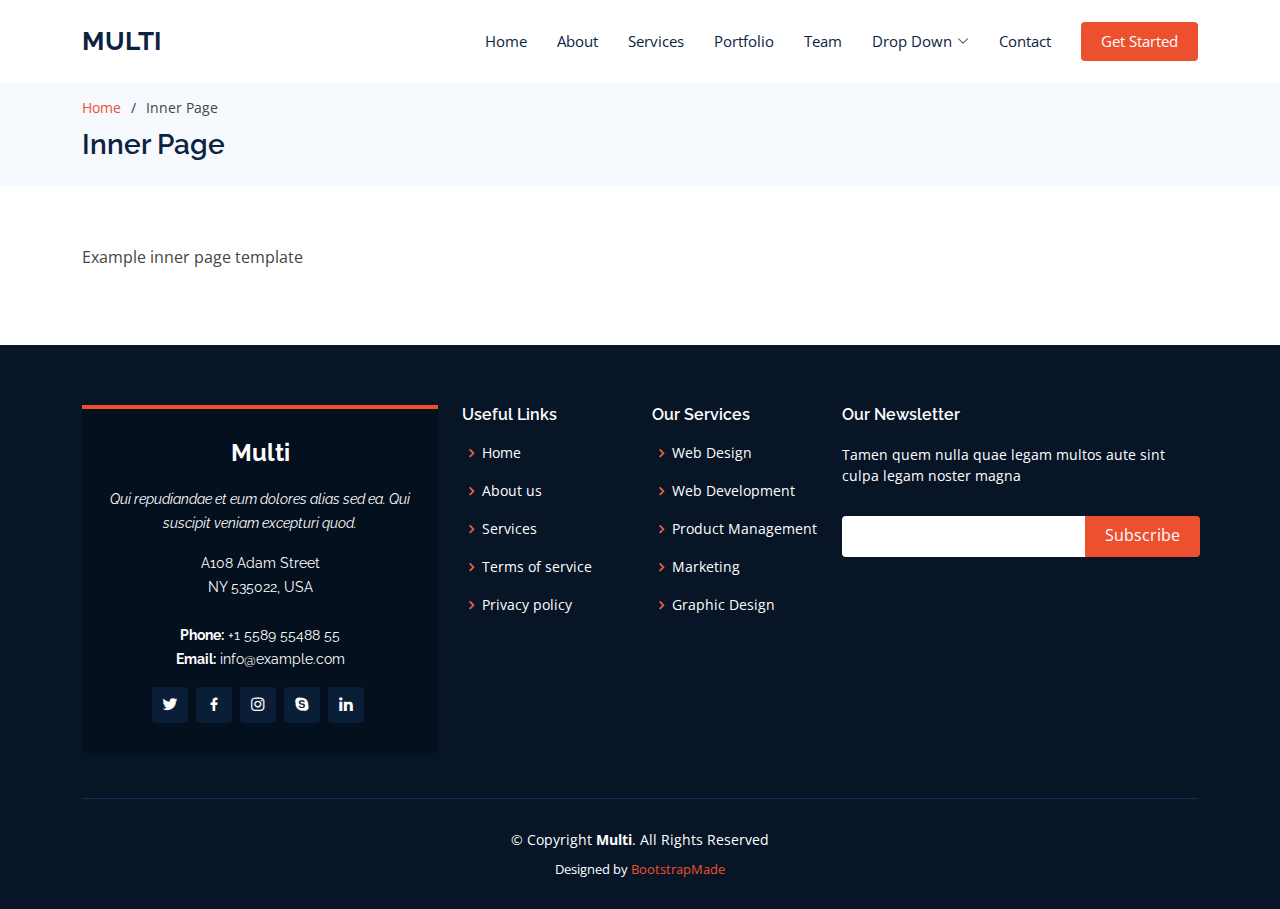
<file: inner-page.html>
<!DOCTYPE html>
<html lang="en">

<head>
  <meta charset="utf-8">
  <meta content="width=device-width, initial-scale=1.0" name="viewport">

  <title>Inner Page - Multi Bootstrap Template</title>
  <meta content="" name="description">
  <meta content="" name="keywords">

  <!-- Favicons -->
  <link href="assets/img/favicon.png" rel="icon">
  <link href="assets/img/apple-touch-icon.png" rel="apple-touch-icon">

  <!-- Google Fonts -->
  <link href="https://fonts.googleapis.com/css?family=Open+Sans:300,300i,400,400i,600,600i,700,700i|Raleway:300,300i,400,400i,500,500i,600,600i,700,700i|Poppins:300,300i,400,400i,500,500i,600,600i,700,700i" rel="stylesheet">

  <!-- Vendor CSS Files -->
  <link href="assets/vendor/animate.css/animate.min.css" rel="stylesheet">
  <link href="assets/vendor/aos/aos.css" rel="stylesheet">
  <link href="assets/vendor/bootstrap/css/bootstrap.min.css" rel="stylesheet">
  <link href="assets/vendor/bootstrap-icons/bootstrap-icons.css" rel="stylesheet">
  <link href="assets/vendor/boxicons/css/boxicons.min.css" rel="stylesheet">
  <link href="assets/vendor/glightbox/css/glightbox.min.css" rel="stylesheet">
  <link href="assets/vendor/remixicon/remixicon.css" rel="stylesheet">
  <link href="assets/vendor/swiper/swiper-bundle.min.css" rel="stylesheet">

  <!-- Template Main CSS File -->
  <link href="assets/css/style.css" rel="stylesheet">

  <!-- =======================================================
  * Template Name: Multi
  * Updated: Jan 09 2024 with Bootstrap v5.3.2
  * Template URL: https://bootstrapmade.com/multi-responsive-bootstrap-template/
  * Author: BootstrapMade.com
  * License: https://bootstrapmade.com/license/
  ======================================================== -->
</head>

<body>

  <!-- ======= Header ======= -->
  <header id="header" class="fixed-top">
    <div class="container d-flex align-items-center justify-content-between">

      <h1 class="logo"><a href="index.html">Multi</a></h1>
      <!-- Uncomment below if you prefer to use an image logo -->
      <!-- <a href="index.html" class="logo"><img src="assets/img/logo.png" alt="" class="img-fluid"></a>-->

      <nav id="navbar" class="navbar">
        <ul>
          <li><a class="nav-link scrollto " href="#hero">Home</a></li>
          <li><a class="nav-link scrollto" href="#about">About</a></li>
          <li><a class="nav-link scrollto" href="#services">Services</a></li>
          <li><a class="nav-link scrollto " href="#portfolio">Portfolio</a></li>
          <li><a class="nav-link scrollto" href="#team">Team</a></li>
          <li class="dropdown"><a href="#"><span>Drop Down</span> <i class="bi bi-chevron-down"></i></a>
            <ul>
              <li><a href="#">Drop Down 1</a></li>
              <li class="dropdown"><a href="#"><span>Deep Drop Down</span> <i class="bi bi-chevron-right"></i></a>
                <ul>
                  <li><a href="#">Deep Drop Down 1</a></li>
                  <li><a href="#">Deep Drop Down 2</a></li>
                  <li><a href="#">Deep Drop Down 3</a></li>
                  <li><a href="#">Deep Drop Down 4</a></li>
                  <li><a href="#">Deep Drop Down 5</a></li>
                </ul>
              </li>
              <li><a href="#">Drop Down 2</a></li>
              <li><a href="#">Drop Down 3</a></li>
              <li><a href="#">Drop Down 4</a></li>
            </ul>
          </li>
          <li><a class="nav-link scrollto" href="#contact">Contact</a></li>
          <li><a class="getstarted scrollto" href="#about">Get Started</a></li>
        </ul>
        <i class="bi bi-list mobile-nav-toggle"></i>
      </nav><!-- .navbar -->

    </div>
  </header><!-- End Header -->

  <main id="main">

    <!-- ======= Breadcrumbs ======= -->
    <section id="breadcrumbs" class="breadcrumbs">
      <div class="container">

        <ol>
          <li><a href="index.html">Home</a></li>
          <li>Inner Page</li>
        </ol>
        <h2>Inner Page</h2>

      </div>
    </section><!-- End Breadcrumbs -->

    <section class="inner-page">
      <div class="container">
        <p>
          Example inner page template
        </p>
      </div>
    </section>

  </main><!-- End #main -->

  <!-- ======= Footer ======= -->
  <footer id="footer">
    <div class="footer-top">
      <div class="container">
        <div class="row">

          <div class="col-lg-4 col-md-6">
            <div class="footer-info">
              <h3>Multi</h3>
              <p class="pb-3"><em>Qui repudiandae et eum dolores alias sed ea. Qui suscipit veniam excepturi quod.</em></p>
              <p>
                A108 Adam Street <br>
                NY 535022, USA<br><br>
                <strong>Phone:</strong> +1 5589 55488 55<br>
                <strong>Email:</strong> info@example.com<br>
              </p>
              <div class="social-links mt-3">
                <a href="#" class="twitter"><i class="bx bxl-twitter"></i></a>
                <a href="#" class="facebook"><i class="bx bxl-facebook"></i></a>
                <a href="#" class="instagram"><i class="bx bxl-instagram"></i></a>
                <a href="#" class="google-plus"><i class="bx bxl-skype"></i></a>
                <a href="#" class="linkedin"><i class="bx bxl-linkedin"></i></a>
              </div>
            </div>
          </div>

          <div class="col-lg-2 col-md-6 footer-links">
            <h4>Useful Links</h4>
            <ul>
              <li><i class="bx bx-chevron-right"></i> <a href="#">Home</a></li>
              <li><i class="bx bx-chevron-right"></i> <a href="#">About us</a></li>
              <li><i class="bx bx-chevron-right"></i> <a href="#">Services</a></li>
              <li><i class="bx bx-chevron-right"></i> <a href="#">Terms of service</a></li>
              <li><i class="bx bx-chevron-right"></i> <a href="#">Privacy policy</a></li>
            </ul>
          </div>

          <div class="col-lg-2 col-md-6 footer-links">
            <h4>Our Services</h4>
            <ul>
              <li><i class="bx bx-chevron-right"></i> <a href="#">Web Design</a></li>
              <li><i class="bx bx-chevron-right"></i> <a href="#">Web Development</a></li>
              <li><i class="bx bx-chevron-right"></i> <a href="#">Product Management</a></li>
              <li><i class="bx bx-chevron-right"></i> <a href="#">Marketing</a></li>
              <li><i class="bx bx-chevron-right"></i> <a href="#">Graphic Design</a></li>
            </ul>
          </div>

          <div class="col-lg-4 col-md-6 footer-newsletter">
            <h4>Our Newsletter</h4>
            <p>Tamen quem nulla quae legam multos aute sint culpa legam noster magna</p>
            <form action="" method="post">
              <input type="email" name="email"><input type="submit" value="Subscribe">
            </form>

          </div>

        </div>
      </div>
    </div>

    <div class="container">
      <div class="copyright">
        &copy; Copyright <strong><span>Multi</span></strong>. All Rights Reserved
      </div>
      <div class="credits">
        <!-- All the links in the footer should remain intact. -->
        <!-- You can delete the links only if you purchased the pro version. -->
        <!-- Licensing information: https://bootstrapmade.com/license/ -->
        <!-- Purchase the pro version with working PHP/AJAX contact form: https://bootstrapmade.com/multi-responsive-bootstrap-template/ -->
        Designed by <a href="https://bootstrapmade.com/">BootstrapMade</a>
      </div>
    </div>
  </footer><!-- End Footer -->

  <div id="preloader"></div>
  <a href="#" class="back-to-top d-flex align-items-center justify-content-center"><i class="bi bi-arrow-up-short"></i></a>

  <!-- Vendor JS Files -->
  <script src="assets/vendor/purecounter/purecounter_vanilla.js"></script>
  <script src="assets/vendor/aos/aos.js"></script>
  <script src="assets/vendor/bootstrap/js/bootstrap.bundle.min.js"></script>
  <script src="assets/vendor/glightbox/js/glightbox.min.js"></script>
  <script src="assets/vendor/isotope-layout/isotope.pkgd.min.js"></script>
  <script src="assets/vendor/swiper/swiper-bundle.min.js"></script>
  <script src="assets/vendor/php-email-form/validate.js"></script>

  <!-- Template Main JS File -->
  <script src="assets/js/main.js"></script>

</body>

</html>
</file>
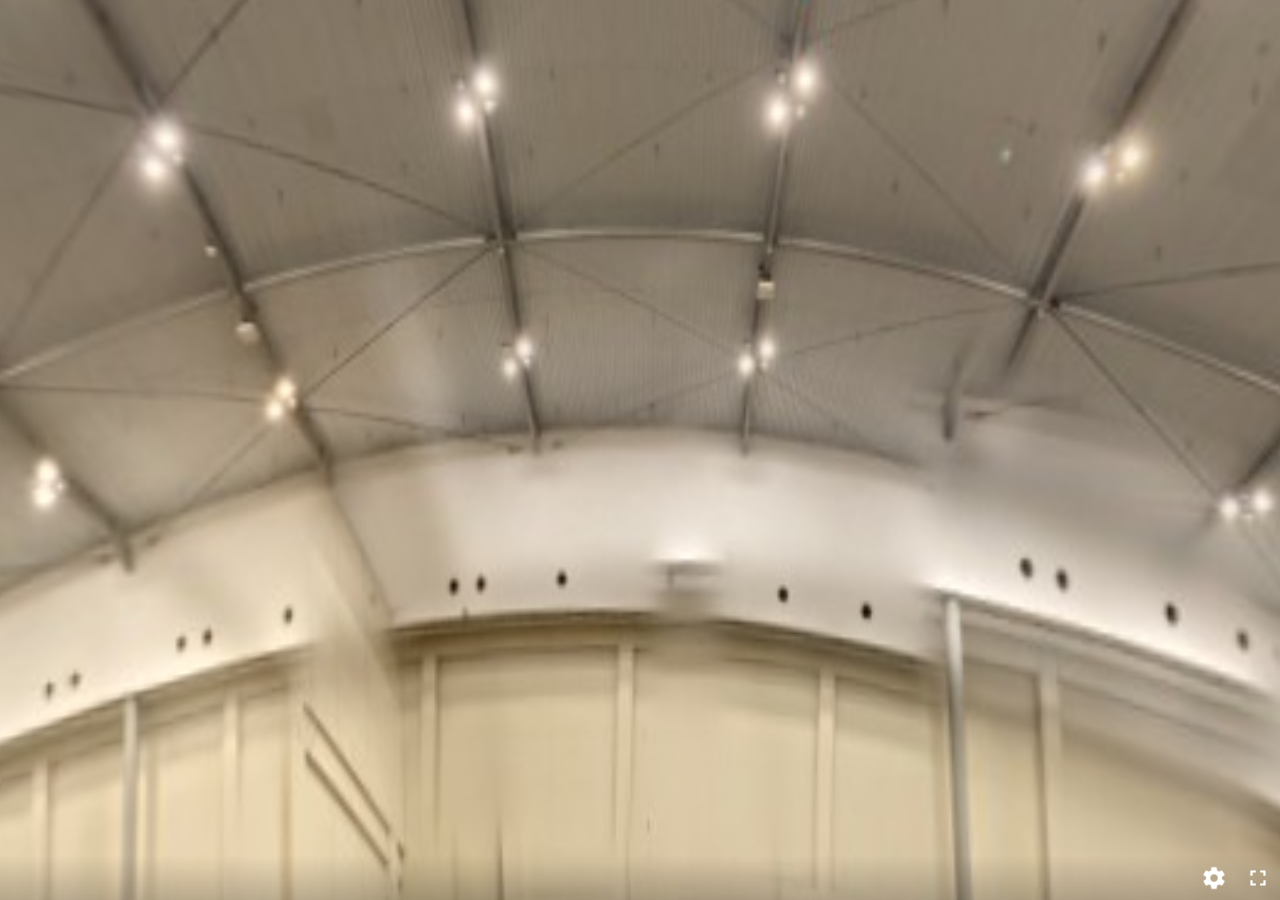
<file: pano.html>
<!DOCTYPE html>
<html>
<head>
	<meta charset="utf-8">
	<meta name="viewport" content="width=device-width, initial-scale=1">
	<title>Panorama ICE</title>
</head>
<body>
<style type="text/css">
html, body {
  width: 100%;
  height: 100%;
  overflow: hidden;
  margin: 0;
}

#container-x {
  display: block;
  background: white
}

#container-y{
  display: none;
}


div {
    width: 100%;
    height: 100%;
}

#container {
  width: 100%;
  height: 100%;
}
</style>
<script src="three.js"></script>
<script src="panolens.js"></script>

<script>

const panorama = new PANOLENS.ImagePanorama( 'ice.jpg' );
const viewer = new PANOLENS.Viewer();
viewer.add( panorama );

</script>


<!-- <script src="main.js"></script> -->
<!-- <div class="panolens-container"></div> -->

</body>
</html>
</file>
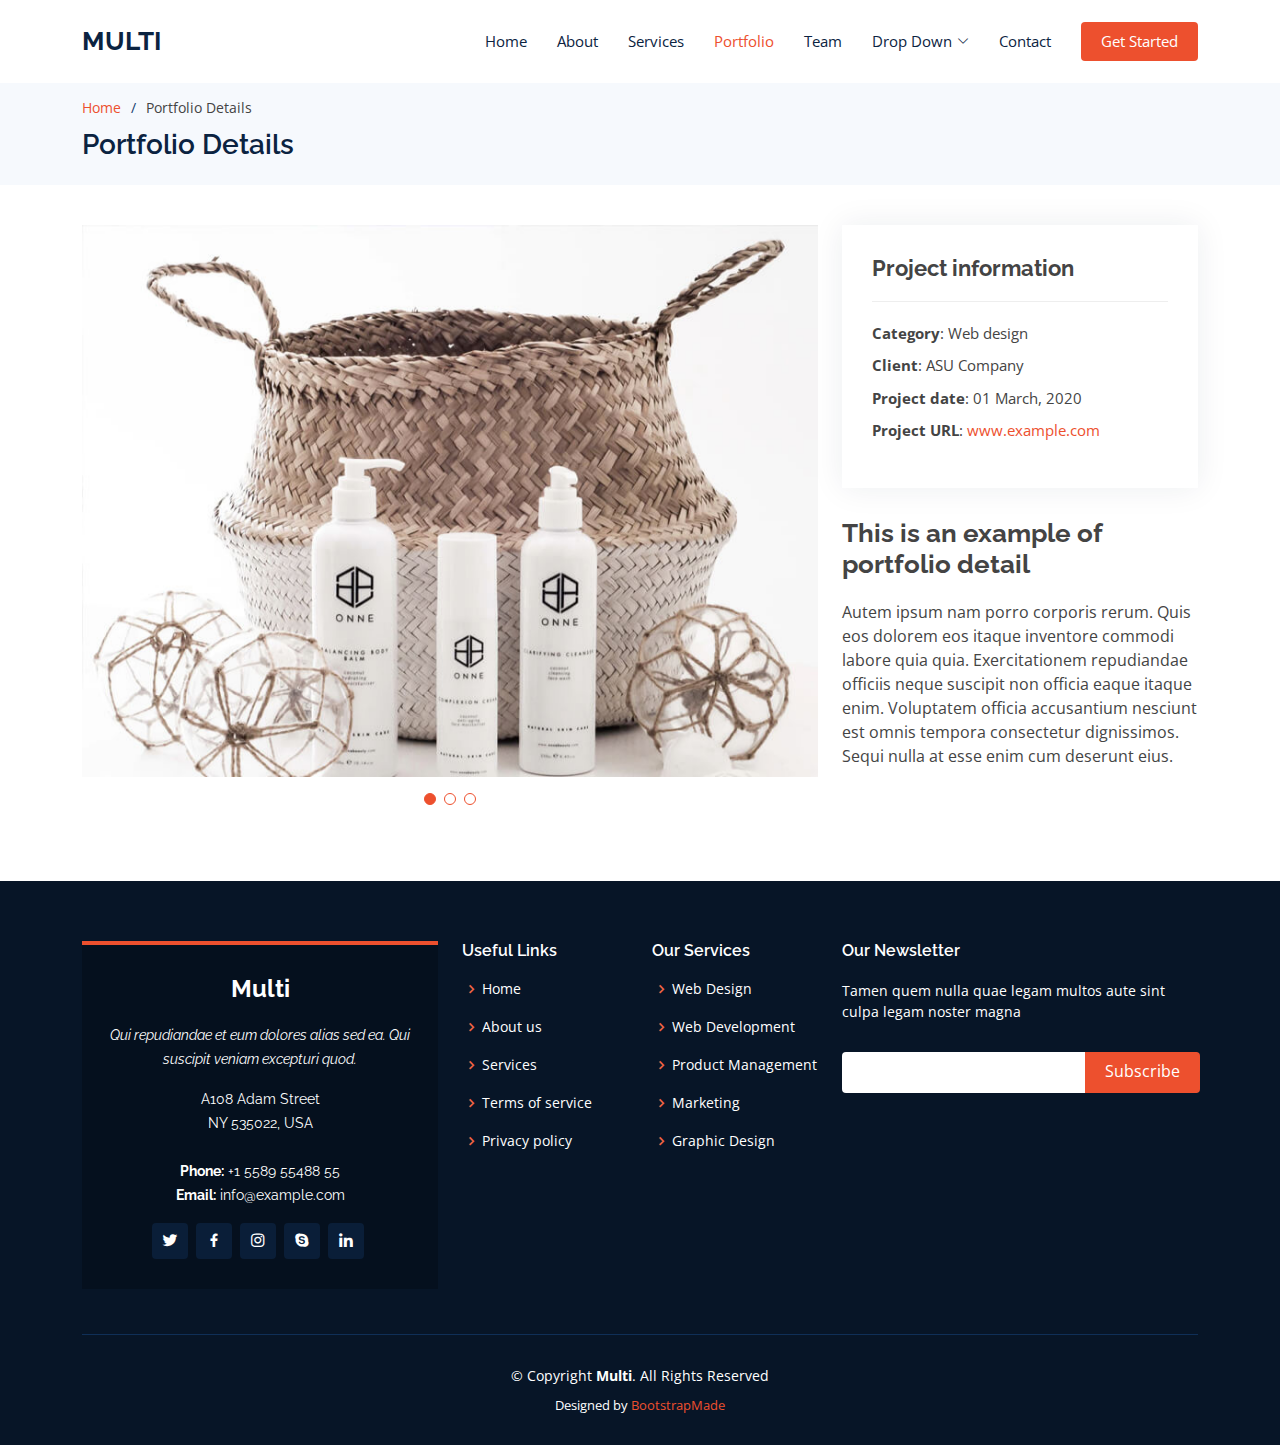
<file: portfolio-details.html>
<!DOCTYPE html>
<html lang="en">

<head>
  <meta charset="utf-8">
  <meta content="width=device-width, initial-scale=1.0" name="viewport">

  <title>Portfolio Details - Multi Bootstrap Template</title>
  <meta content="" name="description">
  <meta content="" name="keywords">

  <!-- Favicons -->
  <link href="assets/img/favicon.png" rel="icon">
  <link href="assets/img/apple-touch-icon.png" rel="apple-touch-icon">

  <!-- Google Fonts -->
  <link href="https://fonts.googleapis.com/css?family=Open+Sans:300,300i,400,400i,600,600i,700,700i|Raleway:300,300i,400,400i,500,500i,600,600i,700,700i|Poppins:300,300i,400,400i,500,500i,600,600i,700,700i" rel="stylesheet">

  <!-- Vendor CSS Files -->
  <link href="assets/vendor/animate.css/animate.min.css" rel="stylesheet">
  <link href="assets/vendor/aos/aos.css" rel="stylesheet">
  <link href="assets/vendor/bootstrap/css/bootstrap.min.css" rel="stylesheet">
  <link href="assets/vendor/bootstrap-icons/bootstrap-icons.css" rel="stylesheet">
  <link href="assets/vendor/boxicons/css/boxicons.min.css" rel="stylesheet">
  <link href="assets/vendor/glightbox/css/glightbox.min.css" rel="stylesheet">
  <link href="assets/vendor/remixicon/remixicon.css" rel="stylesheet">
  <link href="assets/vendor/swiper/swiper-bundle.min.css" rel="stylesheet">

  <!-- Template Main CSS File -->
  <link href="assets/css/style.css" rel="stylesheet">

  <!-- =======================================================
  * Template Name: Multi
  * Updated: Jan 09 2024 with Bootstrap v5.3.2
  * Template URL: https://bootstrapmade.com/multi-responsive-bootstrap-template/
  * Author: BootstrapMade.com
  * License: https://bootstrapmade.com/license/
  ======================================================== -->
</head>

<body>

  <!-- ======= Header ======= -->
  <header id="header" class="fixed-top">
    <div class="container d-flex align-items-center justify-content-between">

      <h1 class="logo"><a href="index.html">Multi</a></h1>
      <!-- Uncomment below if you prefer to use an image logo -->
      <!-- <a href="index.html" class="logo"><img src="assets/img/logo.png" alt="" class="img-fluid"></a>-->

      <nav id="navbar" class="navbar">
        <ul>
          <li><a class="nav-link scrollto " href="#hero">Home</a></li>
          <li><a class="nav-link scrollto" href="#about">About</a></li>
          <li><a class="nav-link scrollto" href="#services">Services</a></li>
          <li><a class="nav-link scrollto active" href="#portfolio">Portfolio</a></li>
          <li><a class="nav-link scrollto" href="#team">Team</a></li>
          <li class="dropdown"><a href="#"><span>Drop Down</span> <i class="bi bi-chevron-down"></i></a>
            <ul>
              <li><a href="#">Drop Down 1</a></li>
              <li class="dropdown"><a href="#"><span>Deep Drop Down</span> <i class="bi bi-chevron-right"></i></a>
                <ul>
                  <li><a href="#">Deep Drop Down 1</a></li>
                  <li><a href="#">Deep Drop Down 2</a></li>
                  <li><a href="#">Deep Drop Down 3</a></li>
                  <li><a href="#">Deep Drop Down 4</a></li>
                  <li><a href="#">Deep Drop Down 5</a></li>
                </ul>
              </li>
              <li><a href="#">Drop Down 2</a></li>
              <li><a href="#">Drop Down 3</a></li>
              <li><a href="#">Drop Down 4</a></li>
            </ul>
          </li>
          <li><a class="nav-link scrollto" href="#contact">Contact</a></li>
          <li><a class="getstarted scrollto" href="#about">Get Started</a></li>
        </ul>
        <i class="bi bi-list mobile-nav-toggle"></i>
      </nav><!-- .navbar -->

    </div>
  </header><!-- End Header -->

  <main id="main">

    <!-- ======= Breadcrumbs ======= -->
    <section id="breadcrumbs" class="breadcrumbs">
      <div class="container">

        <ol>
          <li><a href="index.html">Home</a></li>
          <li>Portfolio Details</li>
        </ol>
        <h2>Portfolio Details</h2>

      </div>
    </section><!-- End Breadcrumbs -->

    <!-- ======= Portfolio Details Section ======= -->
    <section id="portfolio-details" class="portfolio-details">
      <div class="container">

        <div class="row gy-4">

          <div class="col-lg-8">
            <div class="portfolio-details-slider swiper">
              <div class="swiper-wrapper align-items-center">

                <div class="swiper-slide">
                  <img src="assets/img/portfolio/portfolio-1.jpg" alt="">
                </div>

                <div class="swiper-slide">
                  <img src="assets/img/portfolio/portfolio-2.jpg" alt="">
                </div>

                <div class="swiper-slide">
                  <img src="assets/img/portfolio/portfolio-3.jpg" alt="">
                </div>

              </div>
              <div class="swiper-pagination"></div>
            </div>
          </div>

          <div class="col-lg-4">
            <div class="portfolio-info">
              <h3>Project information</h3>
              <ul>
                <li><strong>Category</strong>: Web design</li>
                <li><strong>Client</strong>: ASU Company</li>
                <li><strong>Project date</strong>: 01 March, 2020</li>
                <li><strong>Project URL</strong>: <a href="#">www.example.com</a></li>
              </ul>
            </div>
            <div class="portfolio-description">
              <h2>This is an example of portfolio detail</h2>
              <p>
                Autem ipsum nam porro corporis rerum. Quis eos dolorem eos itaque inventore commodi labore quia quia. Exercitationem repudiandae officiis neque suscipit non officia eaque itaque enim. Voluptatem officia accusantium nesciunt est omnis tempora consectetur dignissimos. Sequi nulla at esse enim cum deserunt eius.
              </p>
            </div>
          </div>

        </div>

      </div>
    </section><!-- End Portfolio Details Section -->

  </main><!-- End #main -->

  <!-- ======= Footer ======= -->
  <footer id="footer">
    <div class="footer-top">
      <div class="container">
        <div class="row">

          <div class="col-lg-4 col-md-6">
            <div class="footer-info">
              <h3>Multi</h3>
              <p class="pb-3"><em>Qui repudiandae et eum dolores alias sed ea. Qui suscipit veniam excepturi quod.</em></p>
              <p>
                A108 Adam Street <br>
                NY 535022, USA<br><br>
                <strong>Phone:</strong> +1 5589 55488 55<br>
                <strong>Email:</strong> info@example.com<br>
              </p>
              <div class="social-links mt-3">
                <a href="#" class="twitter"><i class="bx bxl-twitter"></i></a>
                <a href="#" class="facebook"><i class="bx bxl-facebook"></i></a>
                <a href="#" class="instagram"><i class="bx bxl-instagram"></i></a>
                <a href="#" class="google-plus"><i class="bx bxl-skype"></i></a>
                <a href="#" class="linkedin"><i class="bx bxl-linkedin"></i></a>
              </div>
            </div>
          </div>

          <div class="col-lg-2 col-md-6 footer-links">
            <h4>Useful Links</h4>
            <ul>
              <li><i class="bx bx-chevron-right"></i> <a href="#">Home</a></li>
              <li><i class="bx bx-chevron-right"></i> <a href="#">About us</a></li>
              <li><i class="bx bx-chevron-right"></i> <a href="#">Services</a></li>
              <li><i class="bx bx-chevron-right"></i> <a href="#">Terms of service</a></li>
              <li><i class="bx bx-chevron-right"></i> <a href="#">Privacy policy</a></li>
            </ul>
          </div>

          <div class="col-lg-2 col-md-6 footer-links">
            <h4>Our Services</h4>
            <ul>
              <li><i class="bx bx-chevron-right"></i> <a href="#">Web Design</a></li>
              <li><i class="bx bx-chevron-right"></i> <a href="#">Web Development</a></li>
              <li><i class="bx bx-chevron-right"></i> <a href="#">Product Management</a></li>
              <li><i class="bx bx-chevron-right"></i> <a href="#">Marketing</a></li>
              <li><i class="bx bx-chevron-right"></i> <a href="#">Graphic Design</a></li>
            </ul>
          </div>

          <div class="col-lg-4 col-md-6 footer-newsletter">
            <h4>Our Newsletter</h4>
            <p>Tamen quem nulla quae legam multos aute sint culpa legam noster magna</p>
            <form action="" method="post">
              <input type="email" name="email"><input type="submit" value="Subscribe">
            </form>

          </div>

        </div>
      </div>
    </div>

    <div class="container">
      <div class="copyright">
        &copy; Copyright <strong><span>Multi</span></strong>. All Rights Reserved
      </div>
      <div class="credits">
        <!-- All the links in the footer should remain intact. -->
        <!-- You can delete the links only if you purchased the pro version. -->
        <!-- Licensing information: https://bootstrapmade.com/license/ -->
        <!-- Purchase the pro version with working PHP/AJAX contact form: https://bootstrapmade.com/multi-responsive-bootstrap-template/ -->
        Designed by <a href="https://bootstrapmade.com/">BootstrapMade</a>
      </div>
    </div>
  </footer><!-- End Footer -->

  <div id="preloader"></div>
  <a href="#" class="back-to-top d-flex align-items-center justify-content-center"><i class="bi bi-arrow-up-short"></i></a>

  <!-- Vendor JS Files -->
  <script src="assets/vendor/purecounter/purecounter_vanilla.js"></script>
  <script src="assets/vendor/aos/aos.js"></script>
  <script src="assets/vendor/bootstrap/js/bootstrap.bundle.min.js"></script>
  <script src="assets/vendor/glightbox/js/glightbox.min.js"></script>
  <script src="assets/vendor/isotope-layout/isotope.pkgd.min.js"></script>
  <script src="assets/vendor/swiper/swiper-bundle.min.js"></script>
  <script src="assets/vendor/php-email-form/validate.js"></script>

  <!-- Template Main JS File -->
  <script src="assets/js/main.js"></script>

</body>

</html>
</file>
<file: assets/css/style.css>
/**
* Template Name: Multi
* Updated: Jan 09 2024 with Bootstrap v5.3.2
* Template URL: https://bootstrapmade.com/multi-responsive-bootstrap-template/
* Author: BootstrapMade.com
* License: https://bootstrapmade.com/license/
*/

/*--------------------------------------------------------------
# General
--------------------------------------------------------------*/
body {
  font-family: "Open Sans", sans-serif;
  color: #444444;
}

a {
  color: #ed502e;
  text-decoration: none;
}

a:hover {
  color: #f1775d;
  text-decoration: none;
}

h1,
h2,
h3,
h4,
h5,
h6 {
  font-family: "Raleway", sans-serif;
}

/*--------------------------------------------------------------
# Preloader
--------------------------------------------------------------*/
#preloader {
  position: fixed;
  top: 0;
  left: 0;
  right: 0;
  bottom: 0;
  z-index: 9999;
  overflow: hidden;
  background: #fff;
}

#preloader:before {
  content: "";
  position: fixed;
  top: calc(50% - 30px);
  left: calc(50% - 30px);
  border: 6px solid #ed502e;
  border-top-color: white;
  border-radius: 50%;
  width: 60px;
  height: 60px;
  animation: animate-preloader 1s linear infinite;
}

@keyframes animate-preloader {
  0% {
    transform: rotate(0deg);
  }

  100% {
    transform: rotate(360deg);
  }
}

/*--------------------------------------------------------------
# Back to top button
--------------------------------------------------------------*/
.back-to-top {
  position: fixed;
  visibility: hidden;
  opacity: 0;
  right: 15px;
  bottom: 15px;
  z-index: 996;
  background: #ed502e;
  width: 40px;
  height: 40px;
  border-radius: 4px;
  transition: all 0.4s;
}

.back-to-top i {
  font-size: 28px;
  color: #fff;
  line-height: 0;
}

.back-to-top:hover {
  background: #f06f54;
  color: #fff;
}

.back-to-top.active {
  visibility: visible;
  opacity: 1;
}

/*--------------------------------------------------------------
# Header
--------------------------------------------------------------*/
#header {
  background: #fff;
  transition: all 0.5s;
  z-index: 997;
  padding: 20px 0;
}

#header.header-scrolled {
  padding: 12px 0;
  box-shadow: 0px 2px 15px rgba(0, 0, 0, 0.1);
}

#header .logo {
  font-size: 26px;
  margin: 0;
  padding: 0;
  line-height: 1;
  font-weight: 700;
  letter-spacing: 0.5px;
  text-transform: uppercase;
}

#header .logo a {
  color: #0b2341;
}

#header .logo img {
  max-height: 40px;
}

/*--------------------------------------------------------------
# Navigation Menu
--------------------------------------------------------------*/
/**
* Desktop Navigation 
*/
.navbar {
  padding: 0;
}

.navbar ul {
  margin: 0;
  padding: 0;
  display: flex;
  list-style: none;
  align-items: center;
}

.navbar li {
  position: relative;
}

.navbar a,
.navbar a:focus {
  display: flex;
  align-items: center;
  justify-content: space-between;
  padding: 10px 0 10px 30px;
  font-size: 15px;
  color: #0b2341;
  white-space: nowrap;
  transition: 0.3s;
}

.navbar a i,
.navbar a:focus i {
  font-size: 12px;
  line-height: 0;
  margin-left: 5px;
}

.navbar a:hover,
.navbar .active,
.navbar .active:focus,
.navbar li:hover>a {
  color: #ed502e;
}

.navbar .getstarted,
.navbar .getstarted:focus {
  background: #ed502e;
  padding: 8px 20px;
  margin-left: 30px;
  border-radius: 4px;
  color: #fff;
}

.navbar .getstarted:hover,
.navbar .getstarted:focus:hover {
  color: #fff;
  background: #ef6445;
}

.navbar .dropdown ul {
  display: block;
  position: absolute;
  left: 14px;
  top: calc(100% + 30px);
  margin: 0;
  padding: 10px 0;
  z-index: 99;
  opacity: 0;
  visibility: hidden;
  background: #fff;
  box-shadow: 0px 0px 30px rgba(127, 137, 161, 0.25);
  transition: 0.3s;
}

.navbar .dropdown ul li {
  min-width: 200px;
}

.navbar .dropdown ul a {
  padding: 10px 20px;
  text-transform: none;
}

.navbar .dropdown ul a i {
  font-size: 12px;
}

.navbar .dropdown ul a:hover,
.navbar .dropdown ul .active:hover,
.navbar .dropdown ul li:hover>a {
  color: #ed502e;
}

.navbar .dropdown:hover>ul {
  opacity: 1;
  top: 100%;
  visibility: visible;
}

.navbar .dropdown .dropdown ul {
  top: 0;
  left: calc(100% - 30px);
  visibility: hidden;
}

.navbar .dropdown .dropdown:hover>ul {
  opacity: 1;
  top: 0;
  left: 100%;
  visibility: visible;
}

@media (max-width: 1366px) {
  .navbar .dropdown .dropdown ul {
    left: -90%;
  }

  .navbar .dropdown .dropdown:hover>ul {
    left: -100%;
  }
}

/**
* Mobile Navigation 
*/
.mobile-nav-toggle {
  color: #0b2341;
  font-size: 28px;
  cursor: pointer;
  display: none;
  line-height: 0;
  transition: 0.5s;
}

.mobile-nav-toggle.bi-x {
  color: #fff;
}

@media (max-width: 991px) {
  .mobile-nav-toggle {
    display: block;
  }

  .navbar ul {
    display: none;
  }
}

.navbar-mobile {
  position: fixed;
  overflow: hidden;
  top: 0;
  right: 0;
  left: 0;
  bottom: 0;
  background: rgba(4, 12, 21, 0.9);
  transition: 0.3s;
  z-index: 999;
}

.navbar-mobile .mobile-nav-toggle {
  position: absolute;
  top: 15px;
  right: 15px;
}

.navbar-mobile ul {
  display: block;
  position: absolute;
  top: 55px;
  right: 15px;
  bottom: 15px;
  left: 15px;
  padding: 10px 0;
  background-color: #fff;
  overflow-y: auto;
  transition: 0.3s;
}

.navbar-mobile a,
.navbar-mobile a:focus {
  padding: 10px 20px;
  font-size: 15px;
  color: #0b2341;
}

.navbar-mobile a:hover,
.navbar-mobile .active,
.navbar-mobile li:hover>a {
  color: #ed502e;
}

.navbar-mobile .getstarted,
.navbar-mobile .getstarted:focus {
  margin: 15px;
}

.navbar-mobile .dropdown ul {
  position: static;
  display: none;
  margin: 10px 20px;
  padding: 10px 0;
  z-index: 99;
  opacity: 1;
  visibility: visible;
  background: #fff;
  box-shadow: 0px 0px 30px rgba(127, 137, 161, 0.25);
}

.navbar-mobile .dropdown ul li {
  min-width: 200px;
}

.navbar-mobile .dropdown ul a {
  padding: 10px 20px;
}

.navbar-mobile .dropdown ul a i {
  font-size: 12px;
}

.navbar-mobile .dropdown ul a:hover,
.navbar-mobile .dropdown ul .active:hover,
.navbar-mobile .dropdown ul li:hover>a {
  color: #ed502e;
}

.navbar-mobile .dropdown>.dropdown-active {
  display: block;
}

/*--------------------------------------------------------------
# Hero Section
--------------------------------------------------------------*/
#hero {
  width: 100%;
  height: 100vh;
  background-color: rgba(4, 12, 21, 0.8);
  overflow: hidden;
  position: relative;
}

#hero .carousel,
#hero .carousel-inner,
#hero .carousel-item,
#hero .carousel-item::before {
  position: absolute;
  top: 0;
  right: 0;
  left: 0;
  bottom: 0;
}

#hero .carousel-item {
  background-size: cover;
  background-position: top center;
  background-repeat: no-repeat;
}

#hero .carousel-item::before {
  content: "";
  background-color: rgba(4, 12, 21, 0.5);
}

#hero .carousel-container {
  display: flex;
  align-items: center;
  position: absolute;
  bottom: 0;
  top: 82px;
  left: 50px;
  right: 50px;
}

#hero h2 {
  color: #fff;
  margin: 0;
  font-size: 48px;
  font-weight: 700;
}

#hero p {
  animation-delay: 0.4s;
  color: #fff;
  margin-top: 10px;
}

@media (min-width: 1200px) {
  #hero p {
    width: 50%;
  }
}

#hero .carousel-inner .carousel-item {
  transition-property: opacity;
  background-position: center top;
}

#hero .carousel-inner .carousel-item,
#hero .carousel-inner .active.carousel-item-start,
#hero .carousel-inner .active.carousel-item-end {
  opacity: 0;
}

#hero .carousel-inner .active,
#hero .carousel-inner .carousel-item-next.carousel-item-start,
#hero .carousel-inner .carousel-item-prev.carousel-item-end {
  opacity: 1;
  transition: 0.5s;
}

#hero .carousel-inner .carousel-item-next,
#hero .carousel-inner .carousel-item-prev,
#hero .carousel-inner .active.carousel-item-start,
#hero .carousel-inner .active.carousel-item-end {
  left: 0;
  transform: translate3d(0, 0, 0);
}

#hero .carousel-control-next-icon,
#hero .carousel-control-prev-icon {
  background: none;
  font-size: 30px;
  line-height: 0;
  width: auto;
  height: auto;
  background: rgba(255, 255, 255, 0.2);
  border-radius: 50px;
  transition: 0.3s;
  color: rgba(255, 255, 255, 0.5);
  width: 54px;
  height: 54px;
  display: flex;
  align-items: center;
  justify-content: center;
}

#hero .carousel-control-next-icon:hover,
#hero .carousel-control-prev-icon:hover {
  background: rgba(255, 255, 255, 0.3);
  color: rgba(255, 255, 255, 0.8);
}

#hero .carousel-indicators li {
  list-style-type: none;
  cursor: pointer;
  background: #fff;
  overflow: hidden;
  border: 0;
  width: 12px;
  height: 12px;
  border-radius: 50px;
  opacity: 0.6;
  transition: 0.3s;
}

#hero .carousel-indicators li.active {
  opacity: 1;
  background: #ed502e;
}

#hero .btn-get-started {
  font-family: "Raleway", sans-serif;
  font-weight: 500;
  font-size: 14px;
  letter-spacing: 1px;
  display: inline-block;
  padding: 14px 32px;
  border-radius: 4px;
  transition: 0.5s;
  line-height: 1;
  color: #fff;
  animation-delay: 0.8s;
  background: #ed502e;
  margin-top: 15px;
}

#hero .btn-get-started:hover {
  background: #ef6445;
}

@media (max-width: 992px) {
  #hero {
    height: 100vh;
  }

  #hero .carousel-container {
    text-align: center;
    top: 74px;
  }
}

@media (max-width: 768px) {
  #hero h2 {
    font-size: 30px;
  }
}

@media (min-width: 1024px) {

  #hero .carousel-control-prev,
  #hero .carousel-control-next {
    width: 5%;
  }
}

@media (max-height: 500px) {
  #hero {
    height: 120vh;
  }
}

/*--------------------------------------------------------------
# Sections General
--------------------------------------------------------------*/
section {
  padding: 60px 0;
}

.section-bg {
  background-color: #f6f9fd;
}

.section-title {
  padding-bottom: 40px;
}

.section-title h2 {
  font-size: 14px;
  font-weight: 500;
  padding: 0;
  line-height: 1px;
  margin: 0 0 5px 0;
  letter-spacing: 2px;
  text-transform: uppercase;
  color: #aaaaaa;
  font-family: "Poppins", sans-serif;
}

.section-title h2::after {
  content: "";
  width: 120px;
  height: 1px;
  display: inline-block;
  background: #f38b74;
  margin: 4px 10px;
}

.section-title p {
  margin: 0;
  margin: 0;
  font-size: 36px;
  font-weight: 700;
  text-transform: uppercase;
  font-family: "Poppins", sans-serif;
  color: #0f2f57;
}

/*--------------------------------------------------------------
# About
--------------------------------------------------------------*/
.about .content h3 {
  font-weight: 600;
  font-size: 26px;
}

.about .content ul {
  list-style: none;
  padding: 0;
}

.about .content ul li {
  padding-left: 28px;
  position: relative;
}

.about .content ul li+li {
  margin-top: 10px;
}

.about .content ul i {
  position: absolute;
  left: 0;
  top: 2px;
  font-size: 20px;
  color: #ed502e;
  line-height: 1;
}

.about .content p:last-child {
  margin-bottom: 0;
}

.about .content .btn-learn-more {
  font-family: "Raleway", sans-serif;
  font-weight: 600;
  font-size: 14px;
  letter-spacing: 1px;
  display: inline-block;
  padding: 12px 32px;
  border-radius: 5px;
  transition: 0.3s;
  line-height: 1;
  color: #ed502e;
  animation-delay: 0.8s;
  margin-top: 6px;
  border: 2px solid #ed502e;
}

.about .content .btn-learn-more:hover {
  background: #ed502e;
  color: #fff;
  text-decoration: none;
}

/*--------------------------------------------------------------
# Counts
--------------------------------------------------------------*/
.counts {
  padding-top: 0;
}

.counts .count-box {
  box-shadow: -10px -5px 40px 0 rgba(0, 0, 0, 0.1);
  padding: 30px;
  width: 100%;
}

.counts .count-box i {
  display: block;
  font-size: 30px;
  color: #ed502e;
  float: left;
}

.counts .count-box span {
  font-size: 42px;
  line-height: 24px;
  display: block;
  font-weight: 700;
  color: #0b2341;
  margin-left: 50px;
}

.counts .count-box p {
  padding: 30px 0 0 0;
  margin: 0;
  font-family: "Raleway", sans-serif;
  font-size: 14px;
}

.counts .count-box a {
  font-weight: 600;
  display: block;
  margin-top: 20px;
  color: #164682;
  font-size: 15px;
  font-family: "Poppins", sans-serif;
  transition: ease-in-out 0.3s;
}

.counts .count-box a:hover {
  color: #2169c4;
}

/*--------------------------------------------------------------
# Why Us
--------------------------------------------------------------*/
.why-us {
  padding: 0;
}

.why-us .content {
  padding: 60px 100px 0 100px;
}

.why-us .content h3 {
  font-weight: 400;
  font-size: 34px;
  color: #123a6d;
}

.why-us .content h4 {
  font-size: 20px;
  font-weight: 700;
  margin-top: 5px;
}

.why-us .content p {
  font-size: 15px;
  color: #848484;
}

.why-us .video-box {
  background-size: cover;
  background-repeat: no-repeat;
  background-position: center center;
  min-height: 400px;
  position: relative;
}

.why-us .accordion-list {
  padding: 0 100px 60px 100px;
}

.why-us .accordion-list ul {
  padding: 0;
  list-style: none;
}

.why-us .accordion-list li+li {
  margin-top: 15px;
}

.why-us .accordion-list li {
  padding: 20px;
  background: #fff;
  border-radius: 4px;
}

.why-us .accordion-list a {
  display: block;
  position: relative;
  font-family: "Poppins", sans-serif;
  font-size: 16px;
  line-height: 24px;
  font-weight: 500;
  padding-right: 30px;
  outline: none;
  color: #0b2341;
  cursor: pointer;
}

.why-us .accordion-list span {
  color: #ed502e;
  font-weight: 600;
  font-size: 18px;
  padding-right: 10px;
}

.why-us .accordion-list i {
  font-size: 24px;
  position: absolute;
  right: 0;
  top: 0;
}

.why-us .accordion-list p {
  margin-bottom: 0;
  padding: 10px 0 0 0;
}

.why-us .accordion-list .icon-show {
  display: none;
}

.why-us .accordion-list a.collapsed {
  color: #0b2341;
}

.why-us .accordion-list a.collapsed:hover {
  color: #ed502e;
}

.why-us .accordion-list a.collapsed .icon-show {
  display: inline-block;
}

.why-us .accordion-list a.collapsed .icon-close {
  display: none;
}

.why-us .play-btn {
  width: 94px;
  height: 94px;
  background: radial-gradient(#ed502e 50%, rgba(237, 80, 46, 0.4) 52%);
  border-radius: 50%;
  display: block;
  position: absolute;
  left: calc(50% - 47px);
  top: calc(50% - 47px);
  overflow: hidden;
}

.why-us .play-btn::after {
  content: "";
  position: absolute;
  left: 50%;
  top: 50%;
  transform: translateX(-40%) translateY(-50%);
  width: 0;
  height: 0;
  border-top: 10px solid transparent;
  border-bottom: 10px solid transparent;
  border-left: 15px solid #fff;
  z-index: 100;
  transition: all 400ms cubic-bezier(0.55, 0.055, 0.675, 0.19);
}

.why-us .play-btn::before {
  content: "";
  position: absolute;
  width: 120px;
  height: 120px;
  animation-delay: 0s;
  animation: pulsate-btn 2s;
  animation-direction: forwards;
  animation-iteration-count: infinite;
  animation-timing-function: steps;
  opacity: 1;
  border-radius: 50%;
  border: 5px solid rgba(237, 80, 46, 0.7);
  top: -15%;
  left: -15%;
  background: rgba(198, 16, 0, 0);
}

.why-us .play-btn:hover::after {
  border-left: 15px solid #ed502e;
  transform: scale(20);
}

.why-us .play-btn:hover::before {
  content: "";
  position: absolute;
  left: 50%;
  top: 50%;
  transform: translateX(-40%) translateY(-50%);
  width: 0;
  height: 0;
  border: none;
  border-top: 10px solid transparent;
  border-bottom: 10px solid transparent;
  border-left: 15px solid #fff;
  z-index: 200;
  animation: none;
  border-radius: 0;
}

@media (max-width: 1024px) {

  .why-us .content,
  .why-us .accordion-list {
    padding-left: 0;
    padding-right: 0;
  }
}

@media (max-width: 992px) {
  .why-us .content {
    padding-top: 30px;
  }

  .why-us .accordion-list {
    padding-bottom: 30px;
  }
}

@keyframes pulsate-btn {
  0% {
    transform: scale(0.6, 0.6);
    opacity: 1;
  }

  100% {
    transform: scale(1, 1);
    opacity: 0;
  }
}

/*--------------------------------------------------------------
# Services
--------------------------------------------------------------*/
.services .icon-box {
  text-align: center;
  background: #fefefe;
  box-shadow: 0px 5px 90px 0px rgba(110, 123, 131, 0.1);
  padding: 80px 20px;
  transition: all ease-in-out 0.3s;
}

.services .icon-box .icon {
  margin: 0 auto;
  width: 64px;
  height: 64px;
  background: #ed502e;
  border-radius: 5px;
  transition: all 0.3s ease-out 0s;
  display: flex;
  align-items: center;
  justify-content: center;
  margin-bottom: 20px;
  transform-style: preserve-3d;
  position: relative;
  z-index: 2;
}

.services .icon-box .icon i {
  color: #fff;
  font-size: 28px;
}

.services .icon-box .icon::before {
  position: absolute;
  content: "";
  left: -8px;
  top: -8px;
  height: 100%;
  width: 100%;
  background: #f9c6bb;
  border-radius: 5px;
  transition: all 0.3s ease-out 0s;
  transform: translateZ(-1px);
  z-index: 1;
}

.services .icon-box h4 {
  font-weight: 700;
  margin-bottom: 15px;
  font-size: 24px;
}

.services .icon-box h4 a {
  color: #0b2341;
}

.services .icon-box p {
  line-height: 24px;
  font-size: 14px;
  margin-bottom: 0;
}

.services .icon-box:hover {
  background: #ed502e;
  border-color: #ed502e;
}

.services .icon-box:hover .icon {
  background: #fff;
}

.services .icon-box:hover .icon i {
  color: #ed502e;
}

.services .icon-box:hover .icon::before {
  background: #f1775d;
}

.services .icon-box:hover h4 a,
.services .icon-box:hover p {
  color: #fff;
}

/*--------------------------------------------------------------
# Testimonials
--------------------------------------------------------------*/
.testimonials .testimonial-wrap {
  padding-left: 50px;
}

.testimonials .testimonials-carousel,
.testimonials .testimonials-slider {
  overflow: hidden;
}

.testimonials .testimonial-item {
  box-sizing: content-box;
  padding: 30px 30px 30px 60px;
  margin: 30px 15px;
  min-height: 200px;
  box-shadow: 0px 0px 20px 0px rgba(11, 35, 65, 0.1);
  position: relative;
  background: #fff;
}

.testimonials .testimonial-item .testimonial-img {
  width: 90px;
  border-radius: 10px;
  border: 6px solid #fff;
  position: absolute;
  left: -45px;
}

.testimonials .testimonial-item h3 {
  font-size: 18px;
  font-weight: bold;
  margin: 10px 0 5px 0;
  color: #111;
}

.testimonials .testimonial-item h4 {
  font-size: 14px;
  color: #999;
  margin: 0;
}

.testimonials .testimonial-item .quote-icon-left,
.testimonials .testimonial-item .quote-icon-right {
  color: #fdedea;
  font-size: 26px;
}

.testimonials .testimonial-item .quote-icon-left {
  display: inline-block;
  left: -5px;
  position: relative;
}

.testimonials .testimonial-item .quote-icon-right {
  display: inline-block;
  right: -5px;
  position: relative;
  top: 10px;
}

.testimonials .testimonial-item p {
  font-style: italic;
  margin: 15px auto 15px auto;
}

.testimonials .swiper-pagination {
  margin-top: 20px;
  position: relative;
}

.testimonials .swiper-pagination .swiper-pagination-bullet {
  width: 12px;
  height: 12px;
  background-color: #fff;
  opacity: 1;
  border: 1px solid #ed502e;
}

.testimonials .swiper-pagination .swiper-pagination-bullet-active {
  background-color: #ed502e;
}

/*--------------------------------------------------------------
# Cta
--------------------------------------------------------------*/
.cta {
  padding: 80px 0;
  background: #0b2341;
}

.cta h3 {
  color: #fff;
  font-size: 28px;
  font-weight: 700;
}

.cta p {
  color: #fff;
}

.cta .cta-btn {
  font-family: "Raleway", sans-serif;
  font-weight: 600;
  font-size: 14px;
  letter-spacing: 1px;
  display: inline-block;
  padding: 10px 35px;
  border-radius: 4px;
  transition: 0.5s;
  margin-top: 10px;
  border: 2px solid #ed502e;
  color: #fff;
}

.cta .cta-btn:hover {
  background: #ed502e;
  border: 2px solid #ed502e;
}

/*--------------------------------------------------------------
# Portfolio
--------------------------------------------------------------*/
.portfolio #portfolio-flters {
  padding: 0;
  margin: 0 auto 25px auto;
  list-style: none;
  text-align: center;
  border-radius: 50px;
}

.portfolio #portfolio-flters li {
  cursor: pointer;
  display: inline-block;
  padding: 10px 15px;
  font-size: 14px;
  font-weight: 600;
  line-height: 1;
  text-transform: uppercase;
  color: #0b2341;
  margin-bottom: 5px;
  transition: all 0.3s ease-in-out;
}

.portfolio #portfolio-flters li:hover,
.portfolio #portfolio-flters li.filter-active {
  color: #ed502e;
}

.portfolio #portfolio-flters li:last-child {
  margin-right: 0;
}

.portfolio .portfolio-item {
  margin-bottom: 30px;
}

.portfolio .portfolio-item .portfolio-info {
  opacity: 0;
  position: absolute;
  left: 30px;
  right: 30px;
  bottom: 0;
  z-index: 3;
  transition: all ease-in-out 0.3s;
  background: rgba(255, 255, 255, 0.9);
  padding: 15px;
}

.portfolio .portfolio-item .portfolio-info h4 {
  font-size: 18px;
  color: #fff;
  font-weight: 600;
  color: #0b2341;
}

.portfolio .portfolio-item .portfolio-info p {
  color: #1a5298;
  font-size: 14px;
  margin-bottom: 0;
}

.portfolio .portfolio-item .portfolio-info .preview-link,
.portfolio .portfolio-item .portfolio-info .details-link {
  position: absolute;
  right: 40px;
  font-size: 24px;
  top: calc(50% - 18px);
  color: #123a6d;
}

.portfolio .portfolio-item .portfolio-info .preview-link:hover,
.portfolio .portfolio-item .portfolio-info .details-link:hover {
  color: #ed502e;
}

.portfolio .portfolio-item .portfolio-info .details-link {
  right: 10px;
}

.portfolio .portfolio-item .portfolio-links {
  opacity: 0;
  left: 0;
  right: 0;
  text-align: center;
  z-index: 3;
  position: absolute;
  transition: all ease-in-out 0.3s;
}

.portfolio .portfolio-item .portfolio-links a {
  color: #fff;
  margin: 0 2px;
  font-size: 28px;
  display: inline-block;
  transition: 0.3s;
}

.portfolio .portfolio-item .portfolio-links a:hover {
  color: #f59f8c;
}

.portfolio .portfolio-item:hover .portfolio-info {
  opacity: 1;
  bottom: 20px;
}

/*--------------------------------------------------------------
# Portfolio Details
--------------------------------------------------------------*/
.portfolio-details {
  padding-top: 40px;
}

.portfolio-details .portfolio-details-slider img {
  width: 100%;
}

.portfolio-details .portfolio-details-slider .swiper-pagination {
  margin-top: 20px;
  position: relative;
}

.portfolio-details .portfolio-details-slider .swiper-pagination .swiper-pagination-bullet {
  width: 12px;
  height: 12px;
  background-color: #fff;
  opacity: 1;
  border: 1px solid #ed502e;
}

.portfolio-details .portfolio-details-slider .swiper-pagination .swiper-pagination-bullet-active {
  background-color: #ed502e;
}

.portfolio-details .portfolio-info {
  padding: 30px;
  box-shadow: 0px 0 30px rgba(11, 35, 65, 0.08);
}

.portfolio-details .portfolio-info h3 {
  font-size: 22px;
  font-weight: 700;
  margin-bottom: 20px;
  padding-bottom: 20px;
  border-bottom: 1px solid #eee;
}

.portfolio-details .portfolio-info ul {
  list-style: none;
  padding: 0;
  font-size: 15px;
}

.portfolio-details .portfolio-info ul li+li {
  margin-top: 10px;
}

.portfolio-details .portfolio-description {
  padding-top: 30px;
}

.portfolio-details .portfolio-description h2 {
  font-size: 26px;
  font-weight: 700;
  margin-bottom: 20px;
}

.portfolio-details .portfolio-description p {
  padding: 0;
}

/*--------------------------------------------------------------
# Team
--------------------------------------------------------------*/
.team .member {
  text-align: center;
  margin-bottom: 20px;
  background: #343a40;
  position: relative;
  overflow: hidden;
}

.team .member .member-info {
  opacity: 0;
  position: absolute;
  bottom: 0;
  top: 0;
  left: 0;
  right: 0;
  transition: 0.2s;
}

.team .member .member-info-content {
  position: absolute;
  left: 50px;
  right: 0;
  bottom: 0;
  transition: bottom 0.4s;
}

.team .member .member-info-content h4 {
  font-weight: 700;
  margin-bottom: 2px;
  font-size: 18px;
  color: #fff;
}

.team .member .member-info-content span {
  font-style: italic;
  display: block;
  font-size: 13px;
  color: #fff;
}

.team .member .social {
  position: absolute;
  left: -50px;
  top: 0;
  bottom: 0;
  width: 50px;
  transition: left ease-in-out 0.3s;
  background: rgba(11, 35, 65, 0.5);
  text-align: center;
}

.team .member .social a {
  transition: color 0.3s;
  display: block;
  color: #fff;
  margin-top: 15px;
}

.team .member .social a:hover {
  color: #ed502e;
}

.team .member .social i {
  font-size: 18px;
  margin: 0 2px;
}

.team .member:hover .member-info {
  background: linear-gradient(0deg, rgba(11, 35, 65, 0.9) 0%, rgba(11, 35, 65, 0.8) 20%, rgba(0, 212, 255, 0) 100%);
  opacity: 1;
  transition: 0.4s;
}

.team .member:hover .member-info-content {
  bottom: 30px;
  transition: bottom 0.4s;
}

.team .member:hover .social {
  left: 0;
  transition: left ease-in-out 0.3s;
}

/*--------------------------------------------------------------
# Pricing
--------------------------------------------------------------*/
.pricing .row {
  padding-top: 40px;
}

.pricing .box {
  padding: 80px 40px;
  margin-bottom: 30px;
  box-shadow: 0px 5px 90px 0px rgba(110, 123, 131, 0.1);
  background: #fff;
  text-align: center;
}

.pricing h3 {
  font-weight: 300;
  margin-bottom: 15px;
  font-size: 28px;
}

.pricing h4 {
  font-size: 46px;
  color: #0b2341;
  font-weight: 400;
  font-family: "Open Sans", sans-serif;
  margin-bottom: 25px;
}

.pricing h4 span {
  color: #bababa;
  font-size: 18px;
  display: block;
}

.pricing ul {
  padding: 0;
  list-style: none;
  color: #999;
  text-align: left;
  line-height: 20px;
}

.pricing ul li {
  padding-bottom: 12px;
}

.pricing ul i {
  color: #ed502e;
  font-size: 18px;
  padding-right: 4px;
}

.pricing ul .na {
  color: #ccc;
}

.pricing ul .na i {
  color: #ccc;
}

.pricing ul .na span {
  text-decoration: line-through;
}

.pricing .get-started-btn {
  display: inline-block;
  padding: 10px 40px 11px 40px;
  border-radius: 4px;
  color: #0b2341;
  transition: none;
  font-size: 14px;
  font-weight: 600;
  transition: 0.3s;
  border: 2px solid #0b2341;
  background: #fff;
}

.pricing .get-started-btn:hover {
  background: #0b2341;
  color: #fff;
}

.pricing .featured {
  z-index: 10;
  padding: 100px 40px;
  border: 4px solid #ed502e;
}

.pricing .featured .get-started-btn {
  background: #ed502e;
  color: #fff;
  border-color: #ed502e;
}

.pricing .featured .get-started-btn:hover {
  background: #ef6445;
}

@media (max-width: 992px) {
  .pricing .box {
    max-width: 60%;
    margin: 0 auto 30px auto;
  }
}

@media (max-width: 767px) {
  .pricing .box {
    max-width: 80%;
    margin: 0 auto 30px auto;
  }
}

@media (max-width: 420px) {
  .pricing .box {
    max-width: 100%;
    margin: 0 auto 30px auto;
  }
}

/*--------------------------------------------------------------
# Frequently Asked Questions
--------------------------------------------------------------*/
.faq .faq-item {
  margin: 20px 0;
  padding: 20px 0;
  border-bottom: 1px solid #e9f1fb;
}

.faq .faq-item i {
  color: #669ee5;
  font-size: 20px;
  float: left;
  line-height: 0;
  padding: 13px 0 0 0;
  margin: 0;
}

.faq .faq-item h4 {
  font-size: 16px;
  line-height: 26px;
  font-weight: 500;
  margin: 0 0 10px 28px;
  font-family: "Poppins", sans-serif;
}

.faq .faq-item p {
  font-size: 15px;
}

/*--------------------------------------------------------------
# Contact
--------------------------------------------------------------*/
.contact .info-box {
  color: #0b2341;
  text-align: center;
  box-shadow: 0 0 30px rgba(214, 215, 216, 0.6);
  padding: 20px 0 30px 0;
  background: #fff;
}

.contact .info-box i {
  font-size: 32px;
  color: #ed502e;
  border-radius: 50%;
  padding: 8px;
  border: 2px dotted #fbdad2;
}

.contact .info-box h3 {
  font-size: 20px;
  color: #777777;
  font-weight: 700;
  margin: 10px 0;
}

.contact .info-box p {
  padding: 0;
  line-height: 24px;
  font-size: 14px;
  margin-bottom: 0;
}

.contact .php-email-form {
  box-shadow: 0 0 30px rgba(214, 215, 216, 0.6);
  padding: 30px;
  background: #fff;
}

.contact .php-email-form .error-message {
  display: none;
  color: #fff;
  background: #ed3c0d;
  text-align: left;
  padding: 15px;
  font-weight: 600;
}

.contact .php-email-form .error-message br+br {
  margin-top: 25px;
}

.contact .php-email-form .sent-message {
  display: none;
  color: #fff;
  background: #18d26e;
  text-align: center;
  padding: 15px;
  font-weight: 600;
}

.contact .php-email-form .loading {
  display: none;
  background: #fff;
  text-align: center;
  padding: 15px;
}

.contact .php-email-form .loading:before {
  content: "";
  display: inline-block;
  border-radius: 50%;
  width: 24px;
  height: 24px;
  margin: 0 10px -6px 0;
  border: 3px solid #18d26e;
  border-top-color: #eee;
  animation: animate-loading 1s linear infinite;
}

.contact .php-email-form input,
.contact .php-email-form textarea {
  border-radius: 0;
  box-shadow: none;
  font-size: 14px;
  border-radius: 4px;
}

.contact .php-email-form input:focus,
.contact .php-email-form textarea:focus {
  border-color: #ed502e;
}

.contact .php-email-form input {
  padding: 10px 15px;
}

.contact .php-email-form textarea {
  padding: 12px 15px;
}

.contact .php-email-form button[type=submit] {
  background: #ed502e;
  border: 0;
  padding: 10px 30px;
  border-radius: 4px;
  color: #fff;
  transition: 0.4s;
}

.contact .php-email-form button[type=submit]:hover {
  background: #ef6445;
}

@keyframes animate-loading {
  0% {
    transform: rotate(0deg);
  }

  100% {
    transform: rotate(360deg);
  }
}

/*--------------------------------------------------------------
# Breadcrumbs
--------------------------------------------------------------*/
.breadcrumbs {
  padding: 15px 0;
  background: #f6f9fd;
  min-height: 40px;
  margin-top: 82px;
}

@media (max-width: 992px) {
  .breadcrumbs {
    margin-top: 74px;
  }
}

.breadcrumbs h2 {
  font-size: 28px;
  font-weight: 600;
  color: #0b2341;
}

.breadcrumbs ol {
  display: flex;
  flex-wrap: wrap;
  list-style: none;
  padding: 0 0 10px 0;
  margin: 0;
  font-size: 14px;
}

.breadcrumbs ol li+li {
  padding-left: 10px;
}

.breadcrumbs ol li+li::before {
  display: inline-block;
  padding-right: 10px;
  color: #123a6d;
  content: "/";
}

/*--------------------------------------------------------------
# Footer
--------------------------------------------------------------*/
#footer {
  background: #071527;
  padding: 0 0 30px 0;
  color: #fff;
  font-size: 14px;
}

#footer .footer-top {
  padding: 60px 0 30px 0;
}

#footer .footer-top .footer-info {
  margin-bottom: 15px;
  background: #05101e;
  border-top: 4px solid #ed502e;
  text-align: center;
  padding: 30px 20px;
}

#footer .footer-top .footer-info h3 {
  font-size: 24px;
  margin: 0 0 20px 0;
  padding: 2px 0 2px 0;
  line-height: 1;
  font-weight: 700;
}

#footer .footer-top .footer-info p {
  font-size: 14px;
  line-height: 24px;
  margin-bottom: 0;
  font-family: "Raleway", sans-serif;
}

#footer .footer-top .social-links a {
  font-size: 18px;
  display: inline-block;
  color: #fff;
  line-height: 1;
  padding: 8px 0;
  margin-right: 4px;
  border-radius: 4px;
  text-align: center;
  width: 36px;
  height: 36px;
  transition: 0.3s;
  background: #0a1e38;
}

#footer .footer-top .social-links a:hover {
  color: #fff;
  background: #ed502e;
  text-decoration: none;
}

#footer .footer-top h4 {
  font-size: 16px;
  font-weight: 600;
  color: #fff;
  position: relative;
  padding-bottom: 12px;
}

#footer .footer-top .footer-links {
  margin-bottom: 30px;
}

#footer .footer-top .footer-links ul {
  list-style: none;
  padding: 0;
  margin: 0;
}

#footer .footer-top .footer-links ul i {
  padding-right: 2px;
  color: #ef6445;
  font-size: 18px;
  line-height: 1;
}

#footer .footer-top .footer-links ul li {
  padding: 10px 0;
  display: flex;
  align-items: center;
}

#footer .footer-top .footer-links ul li:first-child {
  padding-top: 0;
}

#footer .footer-top .footer-links ul a {
  color: #fff;
  transition: 0.3s;
  display: inline-block;
  line-height: 1;
}

#footer .footer-top .footer-links ul a:hover {
  color: #ef6445;
}

#footer .footer-top .footer-newsletter form {
  margin-top: 30px;
  background: #fff;
  padding: 6px 10px;
  position: relative;
  border-radius: 4px;
}

#footer .footer-top .footer-newsletter form input[type=email] {
  border: 0;
  padding: 4px;
  width: calc(100% - 110px);
}

#footer .footer-top .footer-newsletter form input[type=submit] {
  position: absolute;
  top: 0;
  right: -2px;
  bottom: 0;
  border: 0;
  background: none;
  font-size: 16px;
  padding: 0 20px 2px 20px;
  background: #ed502e;
  color: #fff;
  transition: 0.3s;
  border-radius: 0 4px 4px 0;
}

#footer .footer-top .footer-newsletter form input[type=submit]:hover {
  background: #ef6445;
}

#footer .copyright {
  border-top: 1px solid #0f2f57;
  text-align: center;
  padding-top: 30px;
}

#footer .credits {
  padding-top: 10px;
  text-align: center;
  font-size: 13px;
  color: #fff;
}

@media (max-width: 575px) {
  #footer .footer-top .footer-info {
    margin: -20px 0 30px 0;
  }
}
</file>
<file: Multi/Multi/assets/css/style.css>
/**
* Template Name: Multi
* Updated: Jan 09 2024 with Bootstrap v5.3.2
* Template URL: https://bootstrapmade.com/multi-responsive-bootstrap-template/
* Author: BootstrapMade.com
* License: https://bootstrapmade.com/license/
*/

/*--------------------------------------------------------------
# General
--------------------------------------------------------------*/
body {
  font-family: "Open Sans", sans-serif;
  color: #444444;
}

a {
  color: #ed502e;
  text-decoration: none;
}

a:hover {
  color: #f1775d;
  text-decoration: none;
}

h1,
h2,
h3,
h4,
h5,
h6 {
  font-family: "Raleway", sans-serif;
}

/*--------------------------------------------------------------
# Preloader
--------------------------------------------------------------*/
#preloader {
  position: fixed;
  top: 0;
  left: 0;
  right: 0;
  bottom: 0;
  z-index: 9999;
  overflow: hidden;
  background: #fff;
}

#preloader:before {
  content: "";
  position: fixed;
  top: calc(50% - 30px);
  left: calc(50% - 30px);
  border: 6px solid #ed502e;
  border-top-color: white;
  border-radius: 50%;
  width: 60px;
  height: 60px;
  animation: animate-preloader 1s linear infinite;
}

@keyframes animate-preloader {
  0% {
    transform: rotate(0deg);
  }

  100% {
    transform: rotate(360deg);
  }
}

/*--------------------------------------------------------------
# Back to top button
--------------------------------------------------------------*/
.back-to-top {
  position: fixed;
  visibility: hidden;
  opacity: 0;
  right: 15px;
  bottom: 15px;
  z-index: 996;
  background: #ed502e;
  width: 40px;
  height: 40px;
  border-radius: 4px;
  transition: all 0.4s;
}

.back-to-top i {
  font-size: 28px;
  color: #fff;
  line-height: 0;
}

.back-to-top:hover {
  background: #f06f54;
  color: #fff;
}

.back-to-top.active {
  visibility: visible;
  opacity: 1;
}

/*--------------------------------------------------------------
# Header
--------------------------------------------------------------*/
#header {
  background: #fff;
  transition: all 0.5s;
  z-index: 997;
  padding: 20px 0;
}

#header.header-scrolled {
  padding: 12px 0;
  box-shadow: 0px 2px 15px rgba(0, 0, 0, 0.1);
}

#header .logo {
  font-size: 26px;
  margin: 0;
  padding: 0;
  line-height: 1;
  font-weight: 700;
  letter-spacing: 0.5px;
  text-transform: uppercase;
}

#header .logo a {
  color: #0b2341;
}

#header .logo img {
  max-height: 40px;
}

/*--------------------------------------------------------------
# Navigation Menu
--------------------------------------------------------------*/
/**
* Desktop Navigation 
*/
.navbar {
  padding: 0;
}

.navbar ul {
  margin: 0;
  padding: 0;
  display: flex;
  list-style: none;
  align-items: center;
}

.navbar li {
  position: relative;
}

.navbar a,
.navbar a:focus {
  display: flex;
  align-items: center;
  justify-content: space-between;
  padding: 10px 0 10px 30px;
  font-size: 15px;
  color: #0b2341;
  white-space: nowrap;
  transition: 0.3s;
}

.navbar a i,
.navbar a:focus i {
  font-size: 12px;
  line-height: 0;
  margin-left: 5px;
}

.navbar a:hover,
.navbar .active,
.navbar .active:focus,
.navbar li:hover>a {
  color: #ed502e;
}

.navbar .getstarted,
.navbar .getstarted:focus {
  background: #ed502e;
  padding: 8px 20px;
  margin-left: 30px;
  border-radius: 4px;
  color: #fff;
}

.navbar .getstarted:hover,
.navbar .getstarted:focus:hover {
  color: #fff;
  background: #ef6445;
}

.navbar .dropdown ul {
  display: block;
  position: absolute;
  left: 14px;
  top: calc(100% + 30px);
  margin: 0;
  padding: 10px 0;
  z-index: 99;
  opacity: 0;
  visibility: hidden;
  background: #fff;
  box-shadow: 0px 0px 30px rgba(127, 137, 161, 0.25);
  transition: 0.3s;
}

.navbar .dropdown ul li {
  min-width: 200px;
}

.navbar .dropdown ul a {
  padding: 10px 20px;
  text-transform: none;
}

.navbar .dropdown ul a i {
  font-size: 12px;
}

.navbar .dropdown ul a:hover,
.navbar .dropdown ul .active:hover,
.navbar .dropdown ul li:hover>a {
  color: #ed502e;
}

.navbar .dropdown:hover>ul {
  opacity: 1;
  top: 100%;
  visibility: visible;
}

.navbar .dropdown .dropdown ul {
  top: 0;
  left: calc(100% - 30px);
  visibility: hidden;
}

.navbar .dropdown .dropdown:hover>ul {
  opacity: 1;
  top: 0;
  left: 100%;
  visibility: visible;
}

@media (max-width: 1366px) {
  .navbar .dropdown .dropdown ul {
    left: -90%;
  }

  .navbar .dropdown .dropdown:hover>ul {
    left: -100%;
  }
}

/**
* Mobile Navigation 
*/
.mobile-nav-toggle {
  color: #0b2341;
  font-size: 28px;
  cursor: pointer;
  display: none;
  line-height: 0;
  transition: 0.5s;
}

.mobile-nav-toggle.bi-x {
  color: #fff;
}

@media (max-width: 991px) {
  .mobile-nav-toggle {
    display: block;
  }

  .navbar ul {
    display: none;
  }
}

.navbar-mobile {
  position: fixed;
  overflow: hidden;
  top: 0;
  right: 0;
  left: 0;
  bottom: 0;
  background: rgba(4, 12, 21, 0.9);
  transition: 0.3s;
  z-index: 999;
}

.navbar-mobile .mobile-nav-toggle {
  position: absolute;
  top: 15px;
  right: 15px;
}

.navbar-mobile ul {
  display: block;
  position: absolute;
  top: 55px;
  right: 15px;
  bottom: 15px;
  left: 15px;
  padding: 10px 0;
  background-color: #fff;
  overflow-y: auto;
  transition: 0.3s;
}

.navbar-mobile a,
.navbar-mobile a:focus {
  padding: 10px 20px;
  font-size: 15px;
  color: #0b2341;
}

.navbar-mobile a:hover,
.navbar-mobile .active,
.navbar-mobile li:hover>a {
  color: #ed502e;
}

.navbar-mobile .getstarted,
.navbar-mobile .getstarted:focus {
  margin: 15px;
}

.navbar-mobile .dropdown ul {
  position: static;
  display: none;
  margin: 10px 20px;
  padding: 10px 0;
  z-index: 99;
  opacity: 1;
  visibility: visible;
  background: #fff;
  box-shadow: 0px 0px 30px rgba(127, 137, 161, 0.25);
}

.navbar-mobile .dropdown ul li {
  min-width: 200px;
}

.navbar-mobile .dropdown ul a {
  padding: 10px 20px;
}

.navbar-mobile .dropdown ul a i {
  font-size: 12px;
}

.navbar-mobile .dropdown ul a:hover,
.navbar-mobile .dropdown ul .active:hover,
.navbar-mobile .dropdown ul li:hover>a {
  color: #ed502e;
}

.navbar-mobile .dropdown>.dropdown-active {
  display: block;
}

/*--------------------------------------------------------------
# Hero Section
--------------------------------------------------------------*/
#hero {
  width: 100%;
  height: 100vh;
  background-color: rgba(4, 12, 21, 0.8);
  overflow: hidden;
  position: relative;
}

#hero .carousel,
#hero .carousel-inner,
#hero .carousel-item,
#hero .carousel-item::before {
  position: absolute;
  top: 0;
  right: 0;
  left: 0;
  bottom: 0;
}

#hero .carousel-item {
  background-size: cover;
  background-position: top center;
  background-repeat: no-repeat;
}

#hero .carousel-item::before {
  content: "";
  background-color: rgba(4, 12, 21, 0.5);
}

#hero .carousel-container {
  display: flex;
  align-items: center;
  position: absolute;
  bottom: 0;
  top: 82px;
  left: 50px;
  right: 50px;
}

#hero h2 {
  color: #fff;
  margin: 0;
  font-size: 48px;
  font-weight: 700;
}

#hero p {
  animation-delay: 0.4s;
  color: #fff;
  margin-top: 10px;
}

@media (min-width: 1200px) {
  #hero p {
    width: 50%;
  }
}

#hero .carousel-inner .carousel-item {
  transition-property: opacity;
  background-position: center top;
}

#hero .carousel-inner .carousel-item,
#hero .carousel-inner .active.carousel-item-start,
#hero .carousel-inner .active.carousel-item-end {
  opacity: 0;
}

#hero .carousel-inner .active,
#hero .carousel-inner .carousel-item-next.carousel-item-start,
#hero .carousel-inner .carousel-item-prev.carousel-item-end {
  opacity: 1;
  transition: 0.5s;
}

#hero .carousel-inner .carousel-item-next,
#hero .carousel-inner .carousel-item-prev,
#hero .carousel-inner .active.carousel-item-start,
#hero .carousel-inner .active.carousel-item-end {
  left: 0;
  transform: translate3d(0, 0, 0);
}

#hero .carousel-control-next-icon,
#hero .carousel-control-prev-icon {
  background: none;
  font-size: 30px;
  line-height: 0;
  width: auto;
  height: auto;
  background: rgba(255, 255, 255, 0.2);
  border-radius: 50px;
  transition: 0.3s;
  color: rgba(255, 255, 255, 0.5);
  width: 54px;
  height: 54px;
  display: flex;
  align-items: center;
  justify-content: center;
}

#hero .carousel-control-next-icon:hover,
#hero .carousel-control-prev-icon:hover {
  background: rgba(255, 255, 255, 0.3);
  color: rgba(255, 255, 255, 0.8);
}

#hero .carousel-indicators li {
  list-style-type: none;
  cursor: pointer;
  background: #fff;
  overflow: hidden;
  border: 0;
  width: 12px;
  height: 12px;
  border-radius: 50px;
  opacity: 0.6;
  transition: 0.3s;
}

#hero .carousel-indicators li.active {
  opacity: 1;
  background: #ed502e;
}

#hero .btn-get-started {
  font-family: "Raleway", sans-serif;
  font-weight: 500;
  font-size: 14px;
  letter-spacing: 1px;
  display: inline-block;
  padding: 14px 32px;
  border-radius: 4px;
  transition: 0.5s;
  line-height: 1;
  color: #fff;
  animation-delay: 0.8s;
  background: #ed502e;
  margin-top: 15px;
}

#hero .btn-get-started:hover {
  background: #ef6445;
}

@media (max-width: 992px) {
  #hero {
    height: 100vh;
  }

  #hero .carousel-container {
    text-align: center;
    top: 74px;
  }
}

@media (max-width: 768px) {
  #hero h2 {
    font-size: 30px;
  }
}

@media (min-width: 1024px) {

  #hero .carousel-control-prev,
  #hero .carousel-control-next {
    width: 5%;
  }
}

@media (max-height: 500px) {
  #hero {
    height: 120vh;
  }
}

/*--------------------------------------------------------------
# Sections General
--------------------------------------------------------------*/
section {
  padding: 60px 0;
}

.section-bg {
  background-color: #f6f9fd;
}

.section-title {
  padding-bottom: 40px;
}

.section-title h2 {
  font-size: 14px;
  font-weight: 500;
  padding: 0;
  line-height: 1px;
  margin: 0 0 5px 0;
  letter-spacing: 2px;
  text-transform: uppercase;
  color: #aaaaaa;
  font-family: "Poppins", sans-serif;
}

.section-title h2::after {
  content: "";
  width: 120px;
  height: 1px;
  display: inline-block;
  background: #f38b74;
  margin: 4px 10px;
}

.section-title p {
  margin: 0;
  margin: 0;
  font-size: 36px;
  font-weight: 700;
  text-transform: uppercase;
  font-family: "Poppins", sans-serif;
  color: #0f2f57;
}

/*--------------------------------------------------------------
# About
--------------------------------------------------------------*/
.about .content h3 {
  font-weight: 600;
  font-size: 26px;
}

.about .content ul {
  list-style: none;
  padding: 0;
}

.about .content ul li {
  padding-left: 28px;
  position: relative;
}

.about .content ul li+li {
  margin-top: 10px;
}

.about .content ul i {
  position: absolute;
  left: 0;
  top: 2px;
  font-size: 20px;
  color: #ed502e;
  line-height: 1;
}

.about .content p:last-child {
  margin-bottom: 0;
}

.about .content .btn-learn-more {
  font-family: "Raleway", sans-serif;
  font-weight: 600;
  font-size: 14px;
  letter-spacing: 1px;
  display: inline-block;
  padding: 12px 32px;
  border-radius: 5px;
  transition: 0.3s;
  line-height: 1;
  color: #ed502e;
  animation-delay: 0.8s;
  margin-top: 6px;
  border: 2px solid #ed502e;
}

.about .content .btn-learn-more:hover {
  background: #ed502e;
  color: #fff;
  text-decoration: none;
}

/*--------------------------------------------------------------
# Counts
--------------------------------------------------------------*/
.counts {
  padding-top: 0;
}

.counts .count-box {
  box-shadow: -10px -5px 40px 0 rgba(0, 0, 0, 0.1);
  padding: 30px;
  width: 100%;
}

.counts .count-box i {
  display: block;
  font-size: 30px;
  color: #ed502e;
  float: left;
}

.counts .count-box span {
  font-size: 42px;
  line-height: 24px;
  display: block;
  font-weight: 700;
  color: #0b2341;
  margin-left: 50px;
}

.counts .count-box p {
  padding: 30px 0 0 0;
  margin: 0;
  font-family: "Raleway", sans-serif;
  font-size: 14px;
}

.counts .count-box a {
  font-weight: 600;
  display: block;
  margin-top: 20px;
  color: #164682;
  font-size: 15px;
  font-family: "Poppins", sans-serif;
  transition: ease-in-out 0.3s;
}

.counts .count-box a:hover {
  color: #2169c4;
}

/*--------------------------------------------------------------
# Why Us
--------------------------------------------------------------*/
.why-us {
  padding: 0;
}

.why-us .content {
  padding: 60px 100px 0 100px;
}

.why-us .content h3 {
  font-weight: 400;
  font-size: 34px;
  color: #123a6d;
}

.why-us .content h4 {
  font-size: 20px;
  font-weight: 700;
  margin-top: 5px;
}

.why-us .content p {
  font-size: 15px;
  color: #848484;
}

.why-us .video-box {
  background-size: cover;
  background-repeat: no-repeat;
  background-position: center center;
  min-height: 400px;
  position: relative;
}

.why-us .accordion-list {
  padding: 0 100px 60px 100px;
}

.why-us .accordion-list ul {
  padding: 0;
  list-style: none;
}

.why-us .accordion-list li+li {
  margin-top: 15px;
}

.why-us .accordion-list li {
  padding: 20px;
  background: #fff;
  border-radius: 4px;
}

.why-us .accordion-list a {
  display: block;
  position: relative;
  font-family: "Poppins", sans-serif;
  font-size: 16px;
  line-height: 24px;
  font-weight: 500;
  padding-right: 30px;
  outline: none;
  color: #0b2341;
  cursor: pointer;
}

.why-us .accordion-list span {
  color: #ed502e;
  font-weight: 600;
  font-size: 18px;
  padding-right: 10px;
}

.why-us .accordion-list i {
  font-size: 24px;
  position: absolute;
  right: 0;
  top: 0;
}

.why-us .accordion-list p {
  margin-bottom: 0;
  padding: 10px 0 0 0;
}

.why-us .accordion-list .icon-show {
  display: none;
}

.why-us .accordion-list a.collapsed {
  color: #0b2341;
}

.why-us .accordion-list a.collapsed:hover {
  color: #ed502e;
}

.why-us .accordion-list a.collapsed .icon-show {
  display: inline-block;
}

.why-us .accordion-list a.collapsed .icon-close {
  display: none;
}

.why-us .play-btn {
  width: 94px;
  height: 94px;
  background: radial-gradient(#ed502e 50%, rgba(237, 80, 46, 0.4) 52%);
  border-radius: 50%;
  display: block;
  position: absolute;
  left: calc(50% - 47px);
  top: calc(50% - 47px);
  overflow: hidden;
}

.why-us .play-btn::after {
  content: "";
  position: absolute;
  left: 50%;
  top: 50%;
  transform: translateX(-40%) translateY(-50%);
  width: 0;
  height: 0;
  border-top: 10px solid transparent;
  border-bottom: 10px solid transparent;
  border-left: 15px solid #fff;
  z-index: 100;
  transition: all 400ms cubic-bezier(0.55, 0.055, 0.675, 0.19);
}

.why-us .play-btn::before {
  content: "";
  position: absolute;
  width: 120px;
  height: 120px;
  animation-delay: 0s;
  animation: pulsate-btn 2s;
  animation-direction: forwards;
  animation-iteration-count: infinite;
  animation-timing-function: steps;
  opacity: 1;
  border-radius: 50%;
  border: 5px solid rgba(237, 80, 46, 0.7);
  top: -15%;
  left: -15%;
  background: rgba(198, 16, 0, 0);
}

.why-us .play-btn:hover::after {
  border-left: 15px solid #ed502e;
  transform: scale(20);
}

.why-us .play-btn:hover::before {
  content: "";
  position: absolute;
  left: 50%;
  top: 50%;
  transform: translateX(-40%) translateY(-50%);
  width: 0;
  height: 0;
  border: none;
  border-top: 10px solid transparent;
  border-bottom: 10px solid transparent;
  border-left: 15px solid #fff;
  z-index: 200;
  animation: none;
  border-radius: 0;
}

@media (max-width: 1024px) {

  .why-us .content,
  .why-us .accordion-list {
    padding-left: 0;
    padding-right: 0;
  }
}

@media (max-width: 992px) {
  .why-us .content {
    padding-top: 30px;
  }

  .why-us .accordion-list {
    padding-bottom: 30px;
  }
}

@keyframes pulsate-btn {
  0% {
    transform: scale(0.6, 0.6);
    opacity: 1;
  }

  100% {
    transform: scale(1, 1);
    opacity: 0;
  }
}

/*--------------------------------------------------------------
# Services
--------------------------------------------------------------*/
.services .icon-box {
  text-align: center;
  background: #fefefe;
  box-shadow: 0px 5px 90px 0px rgba(110, 123, 131, 0.1);
  padding: 80px 20px;
  transition: all ease-in-out 0.3s;
}

.services .icon-box .icon {
  margin: 0 auto;
  width: 64px;
  height: 64px;
  background: #ed502e;
  border-radius: 5px;
  transition: all 0.3s ease-out 0s;
  display: flex;
  align-items: center;
  justify-content: center;
  margin-bottom: 20px;
  transform-style: preserve-3d;
  position: relative;
  z-index: 2;
}

.services .icon-box .icon i {
  color: #fff;
  font-size: 28px;
}

.services .icon-box .icon::before {
  position: absolute;
  content: "";
  left: -8px;
  top: -8px;
  height: 100%;
  width: 100%;
  background: #f9c6bb;
  border-radius: 5px;
  transition: all 0.3s ease-out 0s;
  transform: translateZ(-1px);
  z-index: 1;
}

.services .icon-box h4 {
  font-weight: 700;
  margin-bottom: 15px;
  font-size: 24px;
}

.services .icon-box h4 a {
  color: #0b2341;
}

.services .icon-box p {
  line-height: 24px;
  font-size: 14px;
  margin-bottom: 0;
}

.services .icon-box:hover {
  background: #ed502e;
  border-color: #ed502e;
}

.services .icon-box:hover .icon {
  background: #fff;
}

.services .icon-box:hover .icon i {
  color: #ed502e;
}

.services .icon-box:hover .icon::before {
  background: #f1775d;
}

.services .icon-box:hover h4 a,
.services .icon-box:hover p {
  color: #fff;
}

/*--------------------------------------------------------------
# Testimonials
--------------------------------------------------------------*/
.testimonials .testimonial-wrap {
  padding-left: 50px;
}

.testimonials .testimonials-carousel,
.testimonials .testimonials-slider {
  overflow: hidden;
}

.testimonials .testimonial-item {
  box-sizing: content-box;
  padding: 30px 30px 30px 60px;
  margin: 30px 15px;
  min-height: 200px;
  box-shadow: 0px 0px 20px 0px rgba(11, 35, 65, 0.1);
  position: relative;
  background: #fff;
}

.testimonials .testimonial-item .testimonial-img {
  width: 90px;
  border-radius: 10px;
  border: 6px solid #fff;
  position: absolute;
  left: -45px;
}

.testimonials .testimonial-item h3 {
  font-size: 18px;
  font-weight: bold;
  margin: 10px 0 5px 0;
  color: #111;
}

.testimonials .testimonial-item h4 {
  font-size: 14px;
  color: #999;
  margin: 0;
}

.testimonials .testimonial-item .quote-icon-left,
.testimonials .testimonial-item .quote-icon-right {
  color: #fdedea;
  font-size: 26px;
}

.testimonials .testimonial-item .quote-icon-left {
  display: inline-block;
  left: -5px;
  position: relative;
}

.testimonials .testimonial-item .quote-icon-right {
  display: inline-block;
  right: -5px;
  position: relative;
  top: 10px;
}

.testimonials .testimonial-item p {
  font-style: italic;
  margin: 15px auto 15px auto;
}

.testimonials .swiper-pagination {
  margin-top: 20px;
  position: relative;
}

.testimonials .swiper-pagination .swiper-pagination-bullet {
  width: 12px;
  height: 12px;
  background-color: #fff;
  opacity: 1;
  border: 1px solid #ed502e;
}

.testimonials .swiper-pagination .swiper-pagination-bullet-active {
  background-color: #ed502e;
}

/*--------------------------------------------------------------
# Cta
--------------------------------------------------------------*/
.cta {
  padding: 80px 0;
  background: #0b2341;
}

.cta h3 {
  color: #fff;
  font-size: 28px;
  font-weight: 700;
}

.cta p {
  color: #fff;
}

.cta .cta-btn {
  font-family: "Raleway", sans-serif;
  font-weight: 600;
  font-size: 14px;
  letter-spacing: 1px;
  display: inline-block;
  padding: 10px 35px;
  border-radius: 4px;
  transition: 0.5s;
  margin-top: 10px;
  border: 2px solid #ed502e;
  color: #fff;
}

.cta .cta-btn:hover {
  background: #ed502e;
  border: 2px solid #ed502e;
}

/*--------------------------------------------------------------
# Portfolio
--------------------------------------------------------------*/
.portfolio #portfolio-flters {
  padding: 0;
  margin: 0 auto 25px auto;
  list-style: none;
  text-align: center;
  border-radius: 50px;
}

.portfolio #portfolio-flters li {
  cursor: pointer;
  display: inline-block;
  padding: 10px 15px;
  font-size: 14px;
  font-weight: 600;
  line-height: 1;
  text-transform: uppercase;
  color: #0b2341;
  margin-bottom: 5px;
  transition: all 0.3s ease-in-out;
}

.portfolio #portfolio-flters li:hover,
.portfolio #portfolio-flters li.filter-active {
  color: #ed502e;
}

.portfolio #portfolio-flters li:last-child {
  margin-right: 0;
}

.portfolio .portfolio-item {
  margin-bottom: 30px;
}

.portfolio .portfolio-item .portfolio-info {
  opacity: 0;
  position: absolute;
  left: 30px;
  right: 30px;
  bottom: 0;
  z-index: 3;
  transition: all ease-in-out 0.3s;
  background: rgba(255, 255, 255, 0.9);
  padding: 15px;
}

.portfolio .portfolio-item .portfolio-info h4 {
  font-size: 18px;
  color: #fff;
  font-weight: 600;
  color: #0b2341;
}

.portfolio .portfolio-item .portfolio-info p {
  color: #1a5298;
  font-size: 14px;
  margin-bottom: 0;
}

.portfolio .portfolio-item .portfolio-info .preview-link,
.portfolio .portfolio-item .portfolio-info .details-link {
  position: absolute;
  right: 40px;
  font-size: 24px;
  top: calc(50% - 18px);
  color: #123a6d;
}

.portfolio .portfolio-item .portfolio-info .preview-link:hover,
.portfolio .portfolio-item .portfolio-info .details-link:hover {
  color: #ed502e;
}

.portfolio .portfolio-item .portfolio-info .details-link {
  right: 10px;
}

.portfolio .portfolio-item .portfolio-links {
  opacity: 0;
  left: 0;
  right: 0;
  text-align: center;
  z-index: 3;
  position: absolute;
  transition: all ease-in-out 0.3s;
}

.portfolio .portfolio-item .portfolio-links a {
  color: #fff;
  margin: 0 2px;
  font-size: 28px;
  display: inline-block;
  transition: 0.3s;
}

.portfolio .portfolio-item .portfolio-links a:hover {
  color: #f59f8c;
}

.portfolio .portfolio-item:hover .portfolio-info {
  opacity: 1;
  bottom: 20px;
}

/*--------------------------------------------------------------
# Portfolio Details
--------------------------------------------------------------*/
.portfolio-details {
  padding-top: 40px;
}

.portfolio-details .portfolio-details-slider img {
  width: 100%;
}

.portfolio-details .portfolio-details-slider .swiper-pagination {
  margin-top: 20px;
  position: relative;
}

.portfolio-details .portfolio-details-slider .swiper-pagination .swiper-pagination-bullet {
  width: 12px;
  height: 12px;
  background-color: #fff;
  opacity: 1;
  border: 1px solid #ed502e;
}

.portfolio-details .portfolio-details-slider .swiper-pagination .swiper-pagination-bullet-active {
  background-color: #ed502e;
}

.portfolio-details .portfolio-info {
  padding: 30px;
  box-shadow: 0px 0 30px rgba(11, 35, 65, 0.08);
}

.portfolio-details .portfolio-info h3 {
  font-size: 22px;
  font-weight: 700;
  margin-bottom: 20px;
  padding-bottom: 20px;
  border-bottom: 1px solid #eee;
}

.portfolio-details .portfolio-info ul {
  list-style: none;
  padding: 0;
  font-size: 15px;
}

.portfolio-details .portfolio-info ul li+li {
  margin-top: 10px;
}

.portfolio-details .portfolio-description {
  padding-top: 30px;
}

.portfolio-details .portfolio-description h2 {
  font-size: 26px;
  font-weight: 700;
  margin-bottom: 20px;
}

.portfolio-details .portfolio-description p {
  padding: 0;
}

/*--------------------------------------------------------------
# Team
--------------------------------------------------------------*/
.team .member {
  text-align: center;
  margin-bottom: 20px;
  background: #343a40;
  position: relative;
  overflow: hidden;
}

.team .member .member-info {
  opacity: 0;
  position: absolute;
  bottom: 0;
  top: 0;
  left: 0;
  right: 0;
  transition: 0.2s;
}

.team .member .member-info-content {
  position: absolute;
  left: 50px;
  right: 0;
  bottom: 0;
  transition: bottom 0.4s;
}

.team .member .member-info-content h4 {
  font-weight: 700;
  margin-bottom: 2px;
  font-size: 18px;
  color: #fff;
}

.team .member .member-info-content span {
  font-style: italic;
  display: block;
  font-size: 13px;
  color: #fff;
}

.team .member .social {
  position: absolute;
  left: -50px;
  top: 0;
  bottom: 0;
  width: 50px;
  transition: left ease-in-out 0.3s;
  background: rgba(11, 35, 65, 0.5);
  text-align: center;
}

.team .member .social a {
  transition: color 0.3s;
  display: block;
  color: #fff;
  margin-top: 15px;
}

.team .member .social a:hover {
  color: #ed502e;
}

.team .member .social i {
  font-size: 18px;
  margin: 0 2px;
}

.team .member:hover .member-info {
  background: linear-gradient(0deg, rgba(11, 35, 65, 0.9) 0%, rgba(11, 35, 65, 0.8) 20%, rgba(0, 212, 255, 0) 100%);
  opacity: 1;
  transition: 0.4s;
}

.team .member:hover .member-info-content {
  bottom: 30px;
  transition: bottom 0.4s;
}

.team .member:hover .social {
  left: 0;
  transition: left ease-in-out 0.3s;
}

/*--------------------------------------------------------------
# Pricing
--------------------------------------------------------------*/
.pricing .row {
  padding-top: 40px;
}

.pricing .box {
  padding: 80px 40px;
  margin-bottom: 30px;
  box-shadow: 0px 5px 90px 0px rgba(110, 123, 131, 0.1);
  background: #fff;
  text-align: center;
}

.pricing h3 {
  font-weight: 300;
  margin-bottom: 15px;
  font-size: 28px;
}

.pricing h4 {
  font-size: 46px;
  color: #0b2341;
  font-weight: 400;
  font-family: "Open Sans", sans-serif;
  margin-bottom: 25px;
}

.pricing h4 span {
  color: #bababa;
  font-size: 18px;
  display: block;
}

.pricing ul {
  padding: 0;
  list-style: none;
  color: #999;
  text-align: left;
  line-height: 20px;
}

.pricing ul li {
  padding-bottom: 12px;
}

.pricing ul i {
  color: #ed502e;
  font-size: 18px;
  padding-right: 4px;
}

.pricing ul .na {
  color: #ccc;
}

.pricing ul .na i {
  color: #ccc;
}

.pricing ul .na span {
  text-decoration: line-through;
}

.pricing .get-started-btn {
  display: inline-block;
  padding: 10px 40px 11px 40px;
  border-radius: 4px;
  color: #0b2341;
  transition: none;
  font-size: 14px;
  font-weight: 600;
  transition: 0.3s;
  border: 2px solid #0b2341;
  background: #fff;
}

.pricing .get-started-btn:hover {
  background: #0b2341;
  color: #fff;
}

.pricing .featured {
  z-index: 10;
  padding: 100px 40px;
  border: 4px solid #ed502e;
}

.pricing .featured .get-started-btn {
  background: #ed502e;
  color: #fff;
  border-color: #ed502e;
}

.pricing .featured .get-started-btn:hover {
  background: #ef6445;
}

@media (max-width: 992px) {
  .pricing .box {
    max-width: 60%;
    margin: 0 auto 30px auto;
  }
}

@media (max-width: 767px) {
  .pricing .box {
    max-width: 80%;
    margin: 0 auto 30px auto;
  }
}

@media (max-width: 420px) {
  .pricing .box {
    max-width: 100%;
    margin: 0 auto 30px auto;
  }
}

/*--------------------------------------------------------------
# Frequently Asked Questions
--------------------------------------------------------------*/
.faq .faq-item {
  margin: 20px 0;
  padding: 20px 0;
  border-bottom: 1px solid #e9f1fb;
}

.faq .faq-item i {
  color: #669ee5;
  font-size: 20px;
  float: left;
  line-height: 0;
  padding: 13px 0 0 0;
  margin: 0;
}

.faq .faq-item h4 {
  font-size: 16px;
  line-height: 26px;
  font-weight: 500;
  margin: 0 0 10px 28px;
  font-family: "Poppins", sans-serif;
}

.faq .faq-item p {
  font-size: 15px;
}

/*--------------------------------------------------------------
# Contact
--------------------------------------------------------------*/
.contact .info-box {
  color: #0b2341;
  text-align: center;
  box-shadow: 0 0 30px rgba(214, 215, 216, 0.6);
  padding: 20px 0 30px 0;
  background: #fff;
}

.contact .info-box i {
  font-size: 32px;
  color: #ed502e;
  border-radius: 50%;
  padding: 8px;
  border: 2px dotted #fbdad2;
}

.contact .info-box h3 {
  font-size: 20px;
  color: #777777;
  font-weight: 700;
  margin: 10px 0;
}

.contact .info-box p {
  padding: 0;
  line-height: 24px;
  font-size: 14px;
  margin-bottom: 0;
}

.contact .php-email-form {
  box-shadow: 0 0 30px rgba(214, 215, 216, 0.6);
  padding: 30px;
  background: #fff;
}

.contact .php-email-form .error-message {
  display: none;
  color: #fff;
  background: #ed3c0d;
  text-align: left;
  padding: 15px;
  font-weight: 600;
}

.contact .php-email-form .error-message br+br {
  margin-top: 25px;
}

.contact .php-email-form .sent-message {
  display: none;
  color: #fff;
  background: #18d26e;
  text-align: center;
  padding: 15px;
  font-weight: 600;
}

.contact .php-email-form .loading {
  display: none;
  background: #fff;
  text-align: center;
  padding: 15px;
}

.contact .php-email-form .loading:before {
  content: "";
  display: inline-block;
  border-radius: 50%;
  width: 24px;
  height: 24px;
  margin: 0 10px -6px 0;
  border: 3px solid #18d26e;
  border-top-color: #eee;
  animation: animate-loading 1s linear infinite;
}

.contact .php-email-form input,
.contact .php-email-form textarea {
  border-radius: 0;
  box-shadow: none;
  font-size: 14px;
  border-radius: 4px;
}

.contact .php-email-form input:focus,
.contact .php-email-form textarea:focus {
  border-color: #ed502e;
}

.contact .php-email-form input {
  padding: 10px 15px;
}

.contact .php-email-form textarea {
  padding: 12px 15px;
}

.contact .php-email-form button[type=submit] {
  background: #ed502e;
  border: 0;
  padding: 10px 30px;
  border-radius: 4px;
  color: #fff;
  transition: 0.4s;
}

.contact .php-email-form button[type=submit]:hover {
  background: #ef6445;
}

@keyframes animate-loading {
  0% {
    transform: rotate(0deg);
  }

  100% {
    transform: rotate(360deg);
  }
}

/*--------------------------------------------------------------
# Breadcrumbs
--------------------------------------------------------------*/
.breadcrumbs {
  padding: 15px 0;
  background: #f6f9fd;
  min-height: 40px;
  margin-top: 82px;
}

@media (max-width: 992px) {
  .breadcrumbs {
    margin-top: 74px;
  }
}

.breadcrumbs h2 {
  font-size: 28px;
  font-weight: 600;
  color: #0b2341;
}

.breadcrumbs ol {
  display: flex;
  flex-wrap: wrap;
  list-style: none;
  padding: 0 0 10px 0;
  margin: 0;
  font-size: 14px;
}

.breadcrumbs ol li+li {
  padding-left: 10px;
}

.breadcrumbs ol li+li::before {
  display: inline-block;
  padding-right: 10px;
  color: #123a6d;
  content: "/";
}

/*--------------------------------------------------------------
# Footer
--------------------------------------------------------------*/
#footer {
  background: #071527;
  padding: 0 0 30px 0;
  color: #fff;
  font-size: 14px;
}

#footer .footer-top {
  padding: 60px 0 30px 0;
}

#footer .footer-top .footer-info {
  margin-bottom: 15px;
  background: #05101e;
  border-top: 4px solid #ed502e;
  text-align: center;
  padding: 30px 20px;
}

#footer .footer-top .footer-info h3 {
  font-size: 24px;
  margin: 0 0 20px 0;
  padding: 2px 0 2px 0;
  line-height: 1;
  font-weight: 700;
}

#footer .footer-top .footer-info p {
  font-size: 14px;
  line-height: 24px;
  margin-bottom: 0;
  font-family: "Raleway", sans-serif;
}

#footer .footer-top .social-links a {
  font-size: 18px;
  display: inline-block;
  color: #fff;
  line-height: 1;
  padding: 8px 0;
  margin-right: 4px;
  border-radius: 4px;
  text-align: center;
  width: 36px;
  height: 36px;
  transition: 0.3s;
  background: #0a1e38;
}

#footer .footer-top .social-links a:hover {
  color: #fff;
  background: #ed502e;
  text-decoration: none;
}

#footer .footer-top h4 {
  font-size: 16px;
  font-weight: 600;
  color: #fff;
  position: relative;
  padding-bottom: 12px;
}

#footer .footer-top .footer-links {
  margin-bottom: 30px;
}

#footer .footer-top .footer-links ul {
  list-style: none;
  padding: 0;
  margin: 0;
}

#footer .footer-top .footer-links ul i {
  padding-right: 2px;
  color: #ef6445;
  font-size: 18px;
  line-height: 1;
}

#footer .footer-top .footer-links ul li {
  padding: 10px 0;
  display: flex;
  align-items: center;
}

#footer .footer-top .footer-links ul li:first-child {
  padding-top: 0;
}

#footer .footer-top .footer-links ul a {
  color: #fff;
  transition: 0.3s;
  display: inline-block;
  line-height: 1;
}

#footer .footer-top .footer-links ul a:hover {
  color: #ef6445;
}

#footer .footer-top .footer-newsletter form {
  margin-top: 30px;
  background: #fff;
  padding: 6px 10px;
  position: relative;
  border-radius: 4px;
}

#footer .footer-top .footer-newsletter form input[type=email] {
  border: 0;
  padding: 4px;
  width: calc(100% - 110px);
}

#footer .footer-top .footer-newsletter form input[type=submit] {
  position: absolute;
  top: 0;
  right: -2px;
  bottom: 0;
  border: 0;
  background: none;
  font-size: 16px;
  padding: 0 20px 2px 20px;
  background: #ed502e;
  color: #fff;
  transition: 0.3s;
  border-radius: 0 4px 4px 0;
}

#footer .footer-top .footer-newsletter form input[type=submit]:hover {
  background: #ef6445;
}

#footer .copyright {
  border-top: 1px solid #0f2f57;
  text-align: center;
  padding-top: 30px;
}

#footer .credits {
  padding-top: 10px;
  text-align: center;
  font-size: 13px;
  color: #fff;
}

@media (max-width: 575px) {
  #footer .footer-top .footer-info {
    margin: -20px 0 30px 0;
  }
}
</file>
